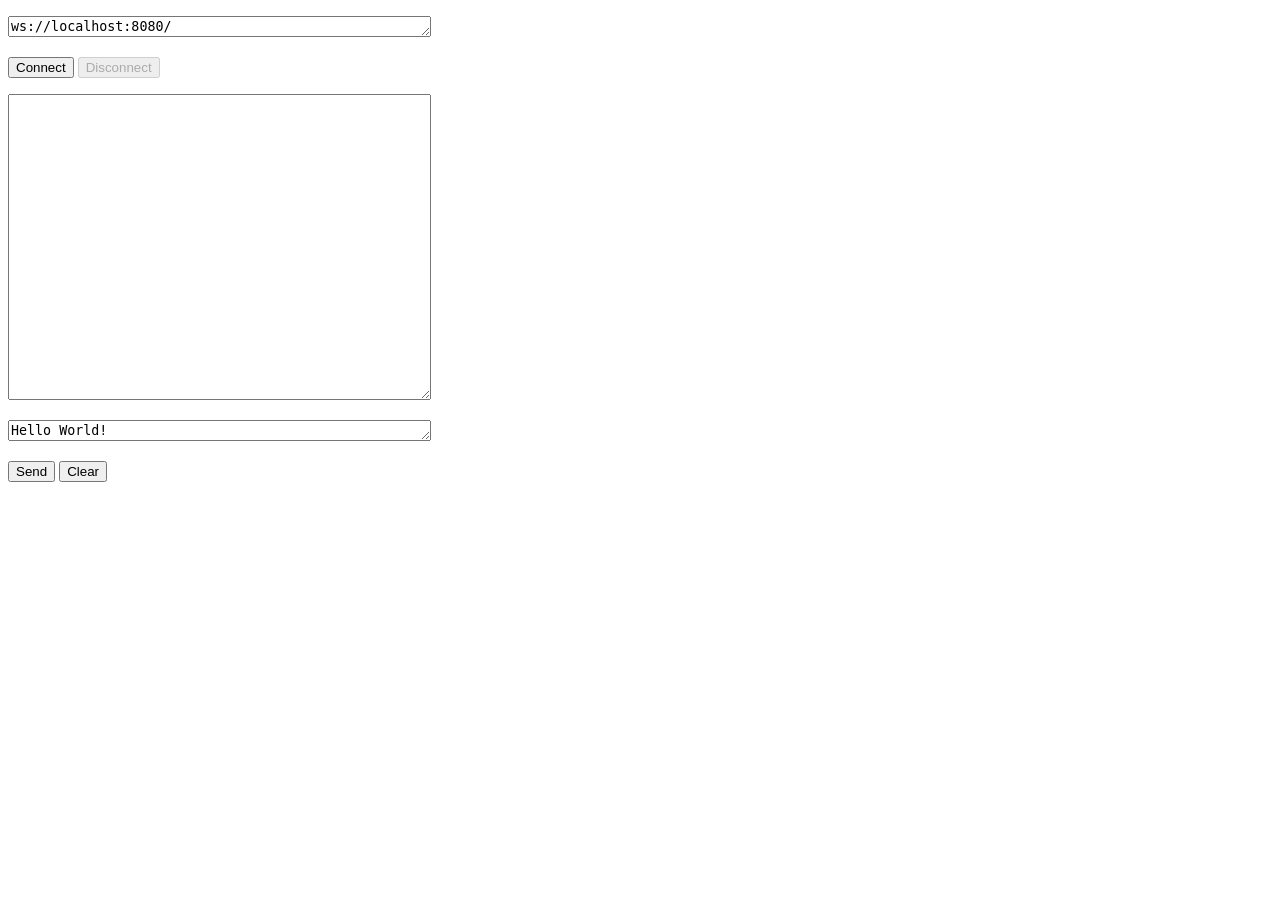
<file: SampleCode/wwwroot/ws/index.html>
<!DOCTYPE html>
<html lang="en">
<head>
  <meta charset="utf-8">
  <title>WebSocket chat client example</title>
  <link rel="icon" type="image/png" href="./favicon.png"/>
</head>
<body>
  <script>

  function init()
  {
    document.myform.url.value = "ws://localhost:8080/"
    document.myform.inputtext.value = "Hello World!"
    document.myform.disconnectButton.disabled = true
  }

  function doConnect()
  {
    websocket = new WebSocket(document.myform.url.value)
    websocket.onopen = function(evt) { onOpen(evt) }
    websocket.onclose = function(evt) { onClose(evt) }
    websocket.onmessage = function(evt) { onMessage(evt) }
    websocket.onerror = function(evt) { onError(evt) }
  }

  function onOpen(evt)
  {
    writeToScreen("connected\n")
    document.myform.connectButton.disabled = true
    document.myform.disconnectButton.disabled = false
  }

  function onClose(evt)
  {
    writeToScreen("disconnected\n")
    document.myform.connectButton.disabled = false
    document.myform.disconnectButton.disabled = true
  }

  function onMessage(evt)
  {
    writeToScreen("response: " + evt.data + '\n')
  }

  function onError(evt)
  {
    writeToScreen('error: ' + evt.data + '\n')

    websocket.close()

    document.myform.connectButton.disabled = false
    document.myform.disconnectButton.disabled = true
  }

  function doSend(message)
  {
    writeToScreen("sent: " + message + '\n')
    websocket.send(message)
  }

  function writeToScreen(message)
  {
    document.myform.outputtext.value += message
    document.myform.outputtext.scrollTop = document.myform.outputtext.scrollHeight
  }

  window.addEventListener("load", init, false)

  function sendText()
  {
    doSend(document.myform.inputtext.value)
  }

  function clearText()
  {
    document.myform.outputtext.value = ""
  }

  function doDisconnect()
  {
    websocket.close()
  }

  </script>
  <form name="myform">
    <p>
      <textarea name="url" cols="50" rows="1"></textarea>
    </p>
    <p>
      <input type="button" name=connectButton value="Connect" onClick="doConnect()">
      <input type="button" name=disconnectButton value="Disconnect" onClick="doDisconnect()">
    </p>
    <p>
      <textarea name="outputtext" cols="50" rows="20"></textarea>
    </p>
    <p>
      <textarea name="inputtext" cols="50" rows="1"></textarea>
    </p>
    <p>
      <input type="button" name=sendButton value="Send" onClick="sendText()">
      <input type="button" name=clearButton value="Clear" onClick="clearText()">
    </p>
 </form>
</body>
</html>
</file>
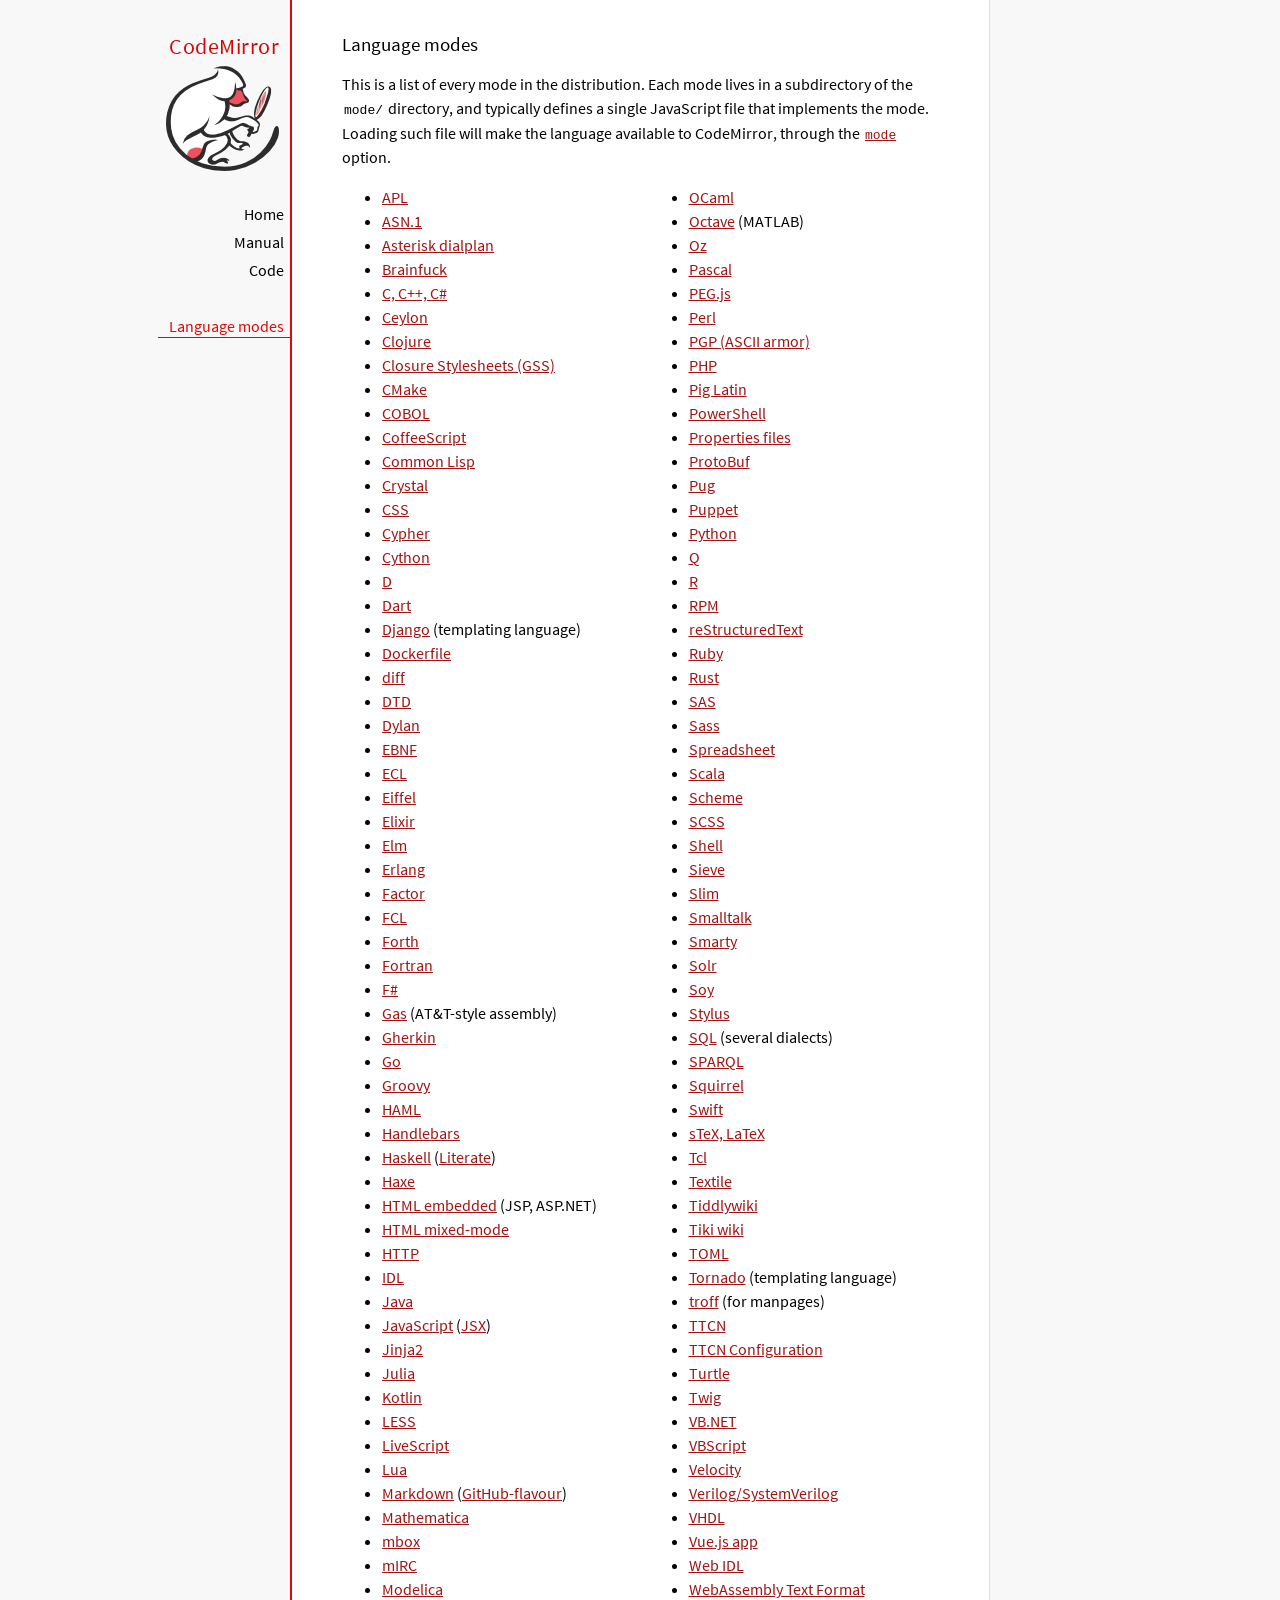
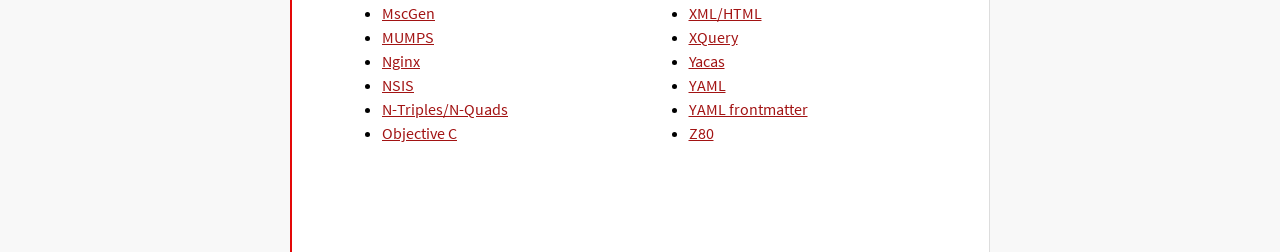
<file: InternalWebService/InternalWebServiceContent/codemirror/mode/index.html>
<!doctype html>

<title>CodeMirror: Language Modes</title>
<meta charset="utf-8"/>
<link rel=stylesheet href="../doc/docs.css">

<div id=nav>
  <a href="https://codemirror.net/5"><h1>CodeMirror</h1><img id=logo src="../doc/logo.png"></a>

  <ul>
    <li><a href="../index.html">Home</a>
    <li><a href="../doc/manual.html">Manual</a>
    <li><a href="https://github.com/codemirror/codemirror5">Code</a>
  </ul>
  <ul>
    <li><a class=active href="#">Language modes</a>
  </ul>
</div>

<article>

  <h2>Language modes</h2>

  <p>This is a list of every mode in the distribution. Each mode lives
in a subdirectory of the <code>mode/</code> directory, and typically
defines a single JavaScript file that implements the mode. Loading
such file will make the language available to CodeMirror, through
the <a href="../doc/manual.html#option_mode"><code>mode</code></a>
option.</p>

  <div style="-webkit-columns: 100px 2; -moz-columns: 100px 2; columns: 100px 2;">
    <ul style="margin-top: 0">
      <li><a href="apl/index.html">APL</a></li>
      <li><a href="asn.1/index.html">ASN.1</a></li>
      <li><a href="asterisk/index.html">Asterisk dialplan</a></li>
      <li><a href="brainfuck/index.html">Brainfuck</a></li>
      <li><a href="clike/index.html">C, C++, C#</a></li>
      <li><a href="clike/index.html">Ceylon</a></li>
      <li><a href="clojure/index.html">Clojure</a></li>
      <li><a href="css/gss.html">Closure Stylesheets (GSS)</a></li>
      <li><a href="cmake/index.html">CMake</a></li>
      <li><a href="cobol/index.html">COBOL</a></li>
      <li><a href="coffeescript/index.html">CoffeeScript</a></li>
      <li><a href="commonlisp/index.html">Common Lisp</a></li>
      <li><a href="crystal/index.html">Crystal</a></li>
      <li><a href="css/index.html">CSS</a></li>
      <li><a href="cypher/index.html">Cypher</a></li>
      <li><a href="python/index.html">Cython</a></li>
      <li><a href="d/index.html">D</a></li>
      <li><a href="dart/index.html">Dart</a></li>
      <li><a href="django/index.html">Django</a> (templating language)</li>
      <li><a href="dockerfile/index.html">Dockerfile</a></li>
      <li><a href="diff/index.html">diff</a></li>
      <li><a href="dtd/index.html">DTD</a></li>
      <li><a href="dylan/index.html">Dylan</a></li>
      <li><a href="ebnf/index.html">EBNF</a></li>
      <li><a href="ecl/index.html">ECL</a></li>
      <li><a href="eiffel/index.html">Eiffel</a></li>
      <li><a href="https://github.com/optick/codemirror-mode-elixir">Elixir</a></li>
      <li><a href="elm/index.html">Elm</a></li>
      <li><a href="erlang/index.html">Erlang</a></li>
      <li><a href="factor/index.html">Factor</a></li>
      <li><a href="fcl/index.html">FCL</a></li>
      <li><a href="forth/index.html">Forth</a></li>
      <li><a href="fortran/index.html">Fortran</a></li>
      <li><a href="mllike/index.html">F#</a></li>
      <li><a href="gas/index.html">Gas</a> (AT&amp;T-style assembly)</li>
      <li><a href="gherkin/index.html">Gherkin</a></li>
      <li><a href="go/index.html">Go</a></li>
      <li><a href="groovy/index.html">Groovy</a></li>
      <li><a href="haml/index.html">HAML</a></li>
      <li><a href="handlebars/index.html">Handlebars</a></li>
      <li><a href="haskell/index.html">Haskell</a> (<a href="haskell-literate/index.html">Literate</a>)</li>
      <li><a href="haxe/index.html">Haxe</a></li>
      <li><a href="htmlembedded/index.html">HTML embedded</a> (JSP, ASP.NET)</li>
      <li><a href="htmlmixed/index.html">HTML mixed-mode</a></li>
      <li><a href="http/index.html">HTTP</a></li>
      <li><a href="idl/index.html">IDL</a></li>
      <li><a href="clike/index.html">Java</a></li>
      <li><a href="javascript/index.html">JavaScript</a> (<a href="jsx/index.html">JSX</a>)</li>
      <li><a href="jinja2/index.html">Jinja2</a></li>
      <li><a href="julia/index.html">Julia</a></li>
      <li><a href="clike/index.html">Kotlin</a></li>
      <li><a href="css/less.html">LESS</a></li>
      <li><a href="livescript/index.html">LiveScript</a></li>
      <li><a href="lua/index.html">Lua</a></li>
      <li><a href="markdown/index.html">Markdown</a> (<a href="gfm/index.html">GitHub-flavour</a>)</li>
      <li><a href="mathematica/index.html">Mathematica</a></li>
      <li><a href="mbox/index.html">mbox</a></li>
      <li><a href="mirc/index.html">mIRC</a></li>
      <li><a href="modelica/index.html">Modelica</a></li>
      <li><a href="mscgen/index.html">MscGen</a></li>
      <li><a href="mumps/index.html">MUMPS</a></li>
      <li><a href="nginx/index.html">Nginx</a></li>
      <li><a href="nsis/index.html">NSIS</a></li>
      <li><a href="ntriples/index.html">N-Triples/N-Quads</a></li>
      <li><a href="clike/index.html">Objective C</a></li>
      <li><a href="mllike/index.html">OCaml</a></li>
      <li><a href="octave/index.html">Octave</a> (MATLAB)</li>
      <li><a href="oz/index.html">Oz</a></li>
      <li><a href="pascal/index.html">Pascal</a></li>
      <li><a href="pegjs/index.html">PEG.js</a></li>
      <li><a href="perl/index.html">Perl</a></li>
      <li><a href="asciiarmor/index.html">PGP (ASCII armor)</a></li>
      <li><a href="php/index.html">PHP</a></li>
      <li><a href="pig/index.html">Pig Latin</a></li>
      <li><a href="powershell/index.html">PowerShell</a></li>
      <li><a href="properties/index.html">Properties files</a></li>
      <li><a href="protobuf/index.html">ProtoBuf</a></li>
      <li><a href="pug/index.html">Pug</a></li>
      <li><a href="puppet/index.html">Puppet</a></li>
      <li><a href="python/index.html">Python</a></li>
      <li><a href="q/index.html">Q</a></li>
      <li><a href="r/index.html">R</a></li>
      <li><a href="rpm/index.html">RPM</a></li>
      <li><a href="rst/index.html">reStructuredText</a></li>
      <li><a href="ruby/index.html">Ruby</a></li>
      <li><a href="rust/index.html">Rust</a></li>
      <li><a href="sas/index.html">SAS</a></li>
      <li><a href="sass/index.html">Sass</a></li>
      <li><a href="spreadsheet/index.html">Spreadsheet</a></li>
      <li><a href="clike/scala.html">Scala</a></li>
      <li><a href="scheme/index.html">Scheme</a></li>
      <li><a href="css/scss.html">SCSS</a></li>
      <li><a href="shell/index.html">Shell</a></li>
      <li><a href="sieve/index.html">Sieve</a></li>
      <li><a href="slim/index.html">Slim</a></li>
      <li><a href="smalltalk/index.html">Smalltalk</a></li>
      <li><a href="smarty/index.html">Smarty</a></li>
      <li><a href="solr/index.html">Solr</a></li>
      <li><a href="soy/index.html">Soy</a></li>
      <li><a href="stylus/index.html">Stylus</a></li>
      <li><a href="sql/index.html">SQL</a> (several dialects)</li>
      <li><a href="sparql/index.html">SPARQL</a></li>
      <li><a href="clike/index.html">Squirrel</a></li>
      <li><a href="swift/index.html">Swift</a></li>
      <li><a href="stex/index.html">sTeX, LaTeX</a></li>
      <li><a href="tcl/index.html">Tcl</a></li>
      <li><a href="textile/index.html">Textile</a></li>
      <li><a href="tiddlywiki/index.html">Tiddlywiki</a></li>
      <li><a href="tiki/index.html">Tiki wiki</a></li>
      <li><a href="toml/index.html">TOML</a></li>
      <li><a href="tornado/index.html">Tornado</a> (templating language)</li>
      <li><a href="troff/index.html">troff</a> (for manpages)</li>
      <li><a href="ttcn/index.html">TTCN</a></li>
      <li><a href="ttcn-cfg/index.html">TTCN Configuration</a></li>
      <li><a href="turtle/index.html">Turtle</a></li>
      <li><a href="twig/index.html">Twig</a></li>
      <li><a href="vb/index.html">VB.NET</a></li>
      <li><a href="vbscript/index.html">VBScript</a></li>
      <li><a href="velocity/index.html">Velocity</a></li>
      <li><a href="verilog/index.html">Verilog/SystemVerilog</a></li>
      <li><a href="vhdl/index.html">VHDL</a></li>
      <li><a href="vue/index.html">Vue.js app</a></li>
      <li><a href="webidl/index.html">Web IDL</a></li>
      <li><a href="wast/index.html">WebAssembly Text Format</a></li>
      <li><a href="xml/index.html">XML/HTML</a></li>
      <li><a href="xquery/index.html">XQuery</a></li>
      <li><a href="yacas/index.html">Yacas</a></li>
      <li><a href="yaml/index.html">YAML</a></li>
      <li><a href="yaml-frontmatter/index.html">YAML frontmatter</a></li>
      <li><a href="z80/index.html">Z80</a></li>
    </ul>
  </div>

</article>
</file>
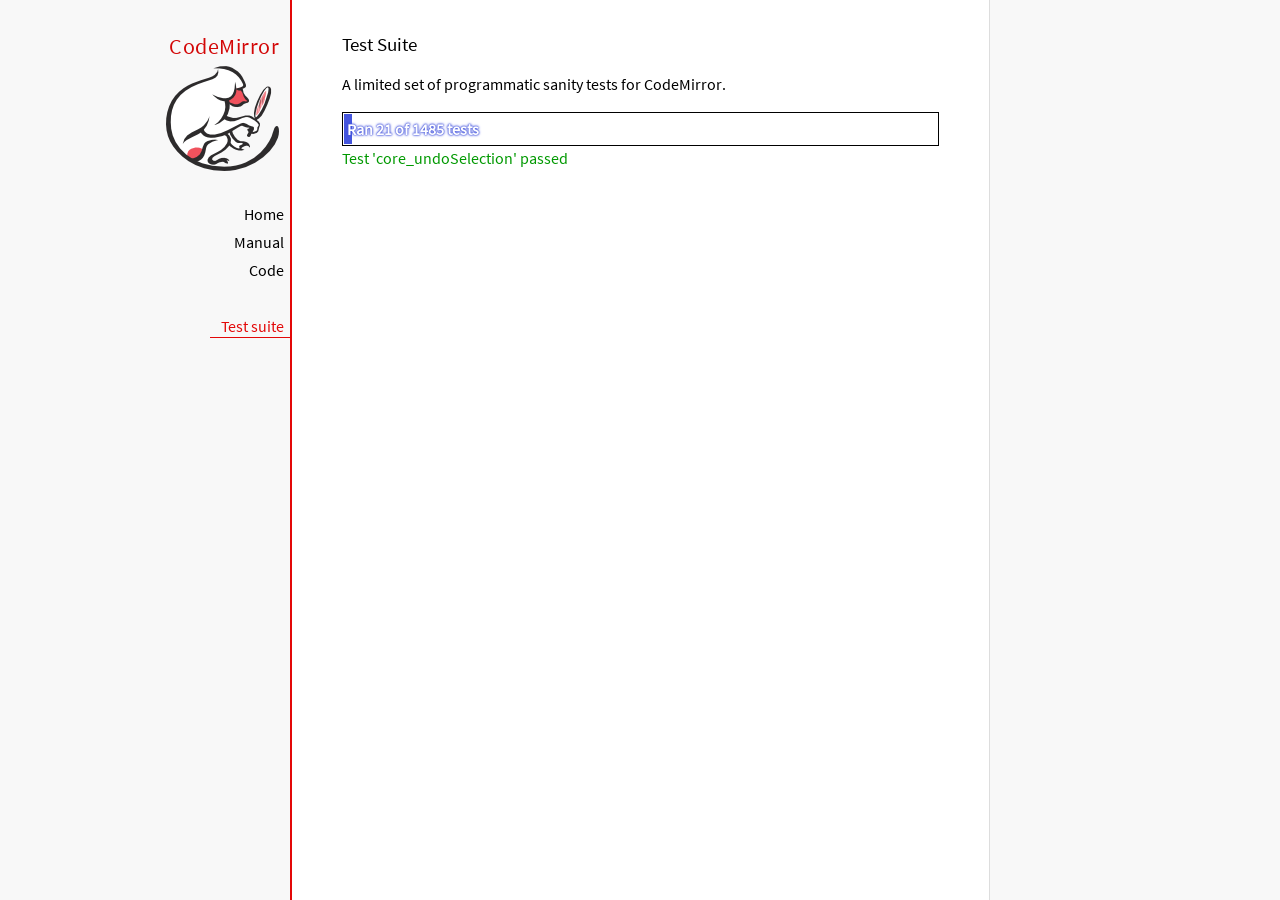
<file: InternalWebService/InternalWebServiceContent/codemirror/test/index.html>
<!doctype html>

<meta charset="utf-8"/>
<title>CodeMirror: Test Suite</title>
<link rel=stylesheet href="../doc/docs.css">

<link rel="stylesheet" href="../lib/codemirror.css">
<link rel="stylesheet" href="mode_test.css">
<script>
  var errored = []
  window.onerror = function(e) { errored.push(e) }
</script>
<script src="../doc/activebookmark.js"></script>
<script src="../lib/codemirror.js"></script>
<script src="../mode/meta.js"></script>
<script src="../addon/mode/overlay.js"></script>
<script src="../addon/mode/multiplex.js"></script>
<script src="../addon/search/searchcursor.js"></script>
<script src="../addon/dialog/dialog.js"></script>
<script src="../addon/edit/matchbrackets.js"></script>
<script src="../addon/hint/sql-hint.js"></script>
<script src="../addon/hint/xml-hint.js"></script>
<script src="../addon/hint/html-hint.js"></script>
<script src="../addon/comment/comment.js"></script>
<script src="../addon/mode/simple.js"></script>
<script src="../mode/css/css.js"></script>
<script src="../mode/clike/clike.js"></script>
<!-- clike must be after css or vim and sublime tests will fail -->
<script src="../mode/clojure/clojure.js"></script>
<script src="../mode/cypher/cypher.js"></script>
<script src="../mode/d/d.js"></script>
<script src="../mode/dockerfile/dockerfile.js"></script>
<script src="../mode/gfm/gfm.js"></script>
<script src="../mode/haml/haml.js"></script>
<script src="../mode/htmlmixed/htmlmixed.js"></script>
<script src="../mode/javascript/javascript.js"></script>
<script src="../mode/jsx/jsx.js"></script>
<script src="../mode/markdown/markdown.js"></script>
<script src="../mode/php/php.js"></script>
<script src="../mode/python/python.js"></script>
<script src="../mode/powershell/powershell.js"></script>
<script src="../mode/ruby/ruby.js"></script>
<script src="../mode/sass/sass.js"></script>
<script src="../mode/shell/shell.js"></script>
<script src="../mode/slim/slim.js"></script>
<script src="../mode/soy/soy.js"></script>
<script src="../mode/sql/sql.js"></script>
<script src="../mode/stex/stex.js"></script>
<script src="../mode/swift/swift.js"></script>
<script src="../mode/textile/textile.js"></script>
<script src="../mode/verilog/verilog.js"></script>
<script src="../mode/xml/xml.js"></script>
<script src="../mode/xquery/xquery.js"></script>
<script src="../keymap/emacs.js"></script>
<script src="../keymap/sublime.js"></script>
<script src="../keymap/vim.js"></script>
<script src="../mode/rust/rust.js"></script>
<script src="../mode/mscgen/mscgen.js"></script>
<script src="../mode/dylan/dylan.js"></script>
<script src="../mode/wast/wast.js"></script>

<style>
  .ok { color: #090; }
  .fail { color: #e00; }
  .error { color: #c90; }
  .done { font-weight: bold; }
  #progress {
  background: #45d;
  color: white;
  text-shadow: 0 0 1px #45d, 0 0 2px #45d, 0 0 3px #45d;
  font-weight: bold;
  white-space: pre;
  }
  #testground {
  visibility: hidden;
  }
  #testground.offscreen {
  visibility: visible;
  position: absolute;
  left: -10000px;
  top: -10000px;
  }
  .CodeMirror { border: 1px solid black; }
</style>

<div id=nav>
  <a href="https://codemirror.net/5"><h1>CodeMirror</h1><img id=logo src="../doc/logo.png"></a>

  <ul>
    <li><a href="../index.html">Home</a>
    <li><a href="../doc/manual.html">Manual</a>
    <li><a href="https://github.com/codemirror/codemirror5">Code</a>
  </ul>
  <ul>
    <li><a class=active href="#">Test suite</a>
  </ul>
</div>

<article>
  <h2>Test Suite</h2>

    <p>A limited set of programmatic sanity tests for CodeMirror.</p>

    <div style="border: 1px solid black; padding: 1px; max-width: 700px;">
      <div style="width: 0px;" id=progress><div style="padding: 3px;">Ran <span id="progress_ran">0</span><span id="progress_total"> of 0</span> tests</div></div>
    </div>
    <p id=status>Please enable JavaScript...</p>
    <div id=output></div>

    <div id=testground></div>

    <script src="driver.js"></script>
    <script src="test.js"></script>
    <script src="doc_test.js"></script>
    <script src="multi_test.js"></script>
    <script src="contenteditable_test.js"></script>
    <script src="scroll_test.js"></script>
    <script src="comment_test.js"></script>
    <script src="search_test.js"></script>
    <script src="mode_test.js"></script>

    <script src="../mode/clike/test.js"></script>
    <script src="../mode/clojure/test.js"></script>
    <script src="../mode/css/test.js"></script>
    <script src="../mode/css/gss_test.js"></script>
    <script src="../mode/css/scss_test.js"></script>
    <script src="../mode/css/less_test.js"></script>
    <script src="../mode/cypher/test.js"></script>
    <script src="../mode/d/test.js"></script>
    <script src="../mode/dockerfile/test.js"></script>
    <script src="../mode/gfm/test.js"></script>
    <script src="../mode/haml/test.js"></script>
    <script src="../mode/javascript/test.js"></script>
    <script src="../mode/jsx/test.js"></script>
    <script src="../mode/markdown/test.js"></script>
    <script src="../mode/php/test.js"></script>
    <script src="../mode/powershell/test.js"></script>
    <script src="../mode/ruby/test.js"></script>
    <script src="../mode/sass/test.js"></script>
    <script src="../mode/shell/test.js"></script>
    <script src="../mode/slim/test.js"></script>
    <script src="../mode/soy/test.js"></script>
    <script src="../mode/stex/test.js"></script>
    <script src="../mode/swift/test.js"></script>
    <script src="../mode/textile/test.js"></script>
    <script src="../mode/verilog/test.js"></script>
    <script src="../mode/xml/test.js"></script>
    <script src="../mode/xquery/test.js"></script>
    <script src="../mode/python/test.js"></script>
    <script src="../mode/rust/test.js"></script>
    <script src="../mode/wast/test.js"></script>
    <script src="../mode/mscgen/mscgen_test.js"></script>
    <script src="../mode/mscgen/xu_test.js"></script>
    <script src="../mode/mscgen/msgenny_test.js"></script>
    <script src="../mode/dylan/test.js"></script>
    <script src="../addon/mode/multiplex_test.js"></script>
    <script src="../addon/fold/foldcode.js"></script>
    <script src="../addon/fold/brace-fold.js"></script>
    <script src="../addon/fold/xml-fold.js"></script>
    <script src="../addon/scroll/annotatescrollbar.js"></script>

    <script src="emacs_test.js"></script>
    <script src="sql-hint-test.js"></script>
    <script src="sublime_test.js"></script>
    <script src="html-hint-test.js"></script>
    <script src="annotatescrollbar.js"></script>
    <script>
      window.onload = runHarness;
      CodeMirror.on(window, 'hashchange', runHarness);

      function esc(str) {
        return str.replace(/[<&]/, function(ch) { return ch == "<" ? "&lt;" : "&amp;"; });
      }

      var output = document.getElementById("output"),
          progress = document.getElementById("progress"),
          progressRan = document.getElementById("progress_ran").childNodes[0],
          progressTotal = document.getElementById("progress_total").childNodes[0];
      var count = 0,
          failed = 0,
          skipped = 0,
          bad = "",
          running = false, // Flag that states tests are running
          quit = false, // Flag to quit tests ASAP
          verbose = false, // Adds message for *every* test to output
          done = false

      function runHarness(){
        if (running) {
          quit = true;
          setStatus("Restarting tests...", '', true);
          setTimeout(function(){ runHarness(); }, 500);
          return;
        }
        filters = [];
        verbose = false;
        if (window.location.hash.substr(1)){
          var strings = window.location.hash.substr(1).split(",");
          while (strings.length) {
            var s = strings.shift();
            if (s === "verbose")
              verbose = true;
            else
              filters.push(parseTestFilter(decodeURIComponent(s)));
          }
        }
        quit = false;
        running = true;
        setStatus("Loading tests...");
        count = 0;
        failed = 0;
        done = false;
        skipped = 0;
        bad = "";
        totalTests = countTests();
        progressTotal.nodeValue = " of " + totalTests;
        progressRan.nodeValue = count;
        output.innerHTML = '';
        document.getElementById("testground").innerHTML = "<form>" +
          "<textarea id=\"code\" name=\"code\"></textarea>" +
          "<input type=submit value=ok name=submit>" +
          "</form>";
        runTests(displayTest);
      }

      function setStatus(message, className, force){
        if (quit && !force) return;
        if (!message) throw("must provide message");
        var status = document.getElementById("status").childNodes[0];
        status.nodeValue = message;
        status.parentNode.className = className;
      }
      function addOutput(name, className, code){
        var newOutput = document.createElement("dl");
        var newTitle = document.createElement("dt");
        newTitle.className = className;
        newTitle.appendChild(document.createTextNode(name));
        newOutput.appendChild(newTitle);
        var newMessage = document.createElement("dd");
        newMessage.innerHTML = code;
        newOutput.appendChild(newTitle);
        newOutput.appendChild(newMessage);
        output.appendChild(newOutput);
      }
      function displayTest(type, name, customMessage) {
        var message = "???";
        if (type != "done" && type != "skipped") ++count;
        progress.style.width = (count * (progress.parentNode.clientWidth - 2) / (totalTests || 1)) + "px";
        progressRan.nodeValue = count;
        if (type == "ok") {
          message = "Test '" + name + "' passed";
          if (!verbose) customMessage = false;
        } else if (type == "skipped") {
          message = "Test '" + name + "' skipped";
          ++skipped;
          if (!verbose) customMessage = false;
        } else if (type == "expected") {
          message = "Test '" + name + "' failed as expected";
          if (!verbose) customMessage = false;
        } else if (type == "error" || type == "fail") {
          ++failed;
          message = "Test '" + name + "' failed";
        } else if (type == "done") {
          if (failed) {
            type += " fail";
            message = failed + " failure" + (failed > 1 ? "s" : "");
          } else if (count < totalTests) {
            failed = totalTests - count;
            type += " fail";
            message = failed + " failure" + (failed > 1 ? "s" : "");
          } else {
            type += " ok";
            message = "All passed"
            if (skipped) {
              message += " (" + skipped + " skipped)";
            }
          }
          done = true
          progressTotal.nodeValue = '';
          customMessage = true; // Hack to avoid adding to output
        }
        if (verbose && !customMessage)  customMessage = message;
        setStatus(message, type);
        if (customMessage && customMessage.length > 0) {
          addOutput(name, type, customMessage);
        }
      }
    </script>

</article>
</file>
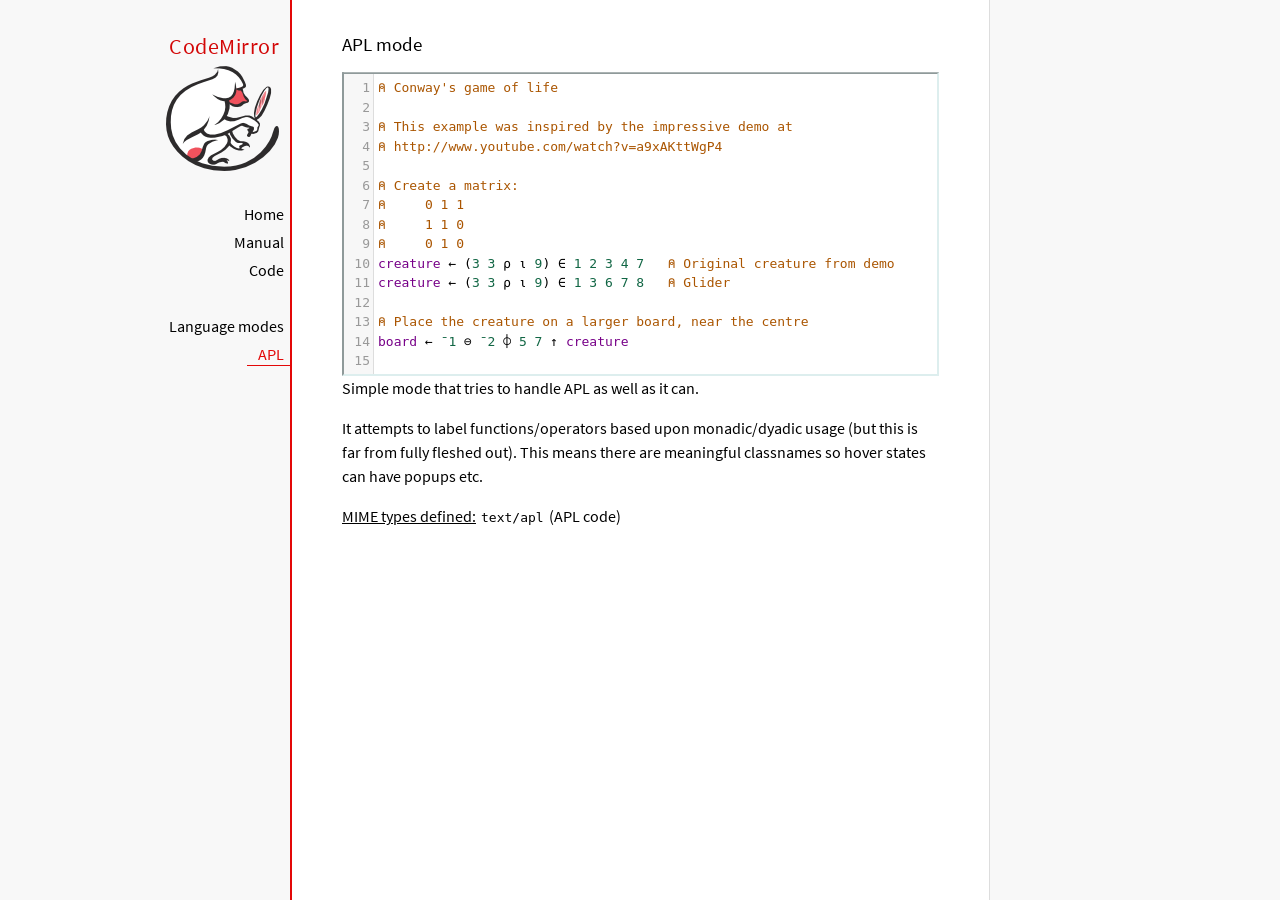
<file: InternalWebService/InternalWebServiceContent/codemirror/mode/apl/index.html>
<!doctype html>

<title>CodeMirror: APL mode</title>
<meta charset="utf-8"/>
<link rel=stylesheet href="../../doc/docs.css">

<link rel="stylesheet" href="../../lib/codemirror.css">
<script src="../../lib/codemirror.js"></script>
<script src="../../addon/edit/matchbrackets.js"></script>
<script src="./apl.js"></script>
<style>
	.CodeMirror { border: 2px inset #dee; }
    </style>
<div id=nav>
  <a href="https://codemirror.net/5"><h1>CodeMirror</h1><img id=logo src="../../doc/logo.png" alt=""></a>

  <ul>
    <li><a href="../../index.html">Home</a>
    <li><a href="../../doc/manual.html">Manual</a>
    <li><a href="https://github.com/codemirror/codemirror5">Code</a>
  </ul>
  <ul>
    <li><a href="../index.html">Language modes</a>
    <li><a class=active href="#">APL</a>
  </ul>
</div>

<article>
<h2>APL mode</h2>
<form><textarea id="code" name="code">
⍝ Conway's game of life

⍝ This example was inspired by the impressive demo at
⍝ http://www.youtube.com/watch?v=a9xAKttWgP4

⍝ Create a matrix:
⍝     0 1 1
⍝     1 1 0
⍝     0 1 0
creature ← (3 3 ⍴ ⍳ 9) ∈ 1 2 3 4 7   ⍝ Original creature from demo
creature ← (3 3 ⍴ ⍳ 9) ∈ 1 3 6 7 8   ⍝ Glider

⍝ Place the creature on a larger board, near the centre
board ← ¯1 ⊖ ¯2 ⌽ 5 7 ↑ creature

⍝ A function to move from one generation to the next
life ← {∨/ 1 ⍵ ∧ 3 4 = ⊂+/ +⌿ 1 0 ¯1 ∘.⊖ 1 0 ¯1 ⌽¨ ⊂⍵}

⍝ Compute n-th generation and format it as a
⍝ character matrix
gen ← {' #'[(life ⍣ ⍵) board]}

⍝ Show first three generations
(gen 1) (gen 2) (gen 3)
</textarea></form>

    <script>
      var editor = CodeMirror.fromTextArea(document.getElementById("code"), {
        lineNumbers: true,
        matchBrackets: true,
        mode: "text/apl"
      });
    </script>

    <p>Simple mode that tries to handle APL as well as it can.</p>
    <p>It attempts to label functions/operators based upon
    monadic/dyadic usage (but this is far from fully fleshed out).
    This means there are meaningful classnames so hover states can
    have popups etc.</p>

    <p><strong>MIME types defined:</strong> <code>text/apl</code> (APL code)</p>
  </article>
</file>
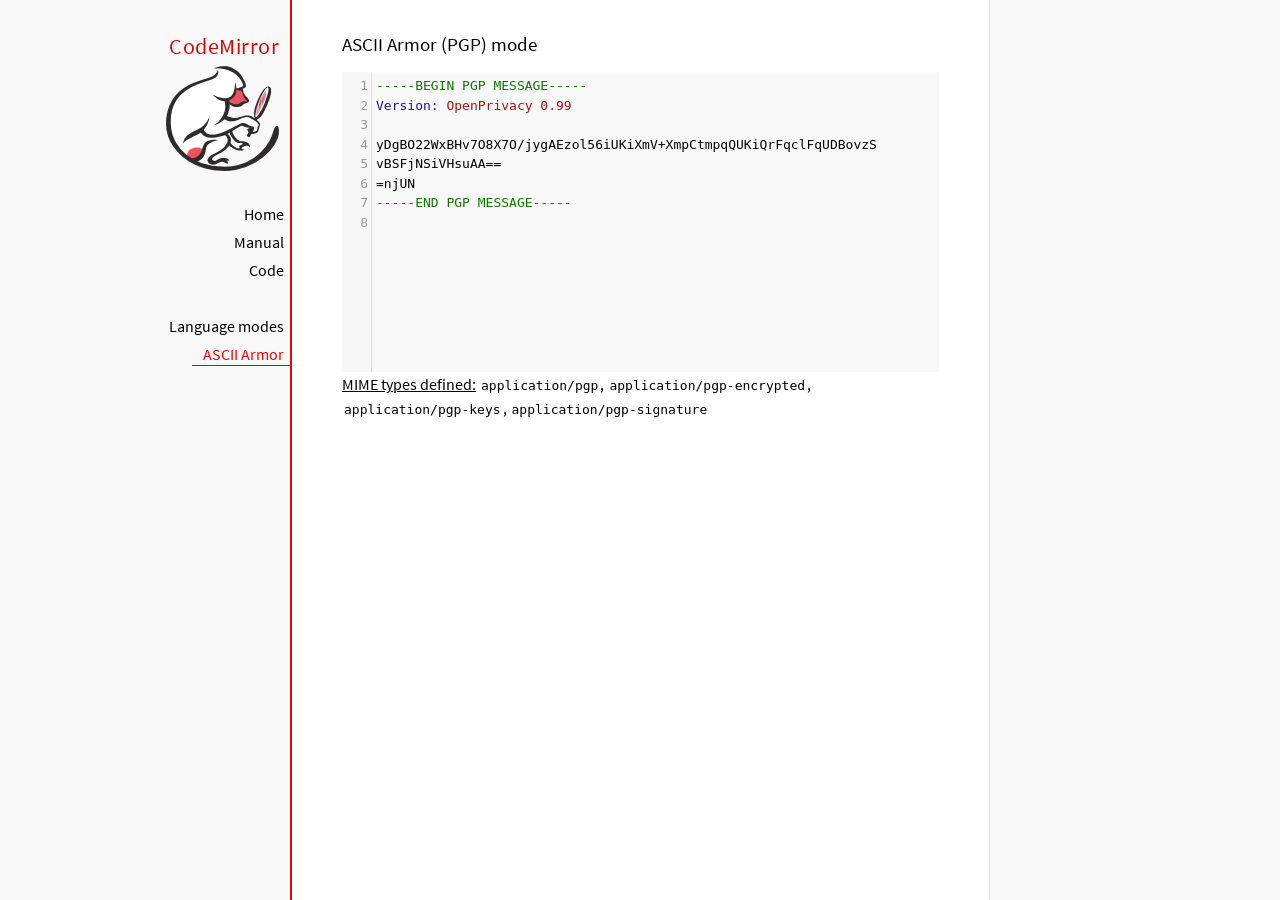
<file: InternalWebService/InternalWebServiceContent/codemirror/mode/asciiarmor/index.html>
<!doctype html>

<title>CodeMirror: ASCII Armor (PGP) mode</title>
<meta charset="utf-8"/>
<link rel=stylesheet href="../../doc/docs.css">

<link rel="stylesheet" href="../../lib/codemirror.css">
<script src="../../lib/codemirror.js"></script>
<script src="asciiarmor.js"></script>
<style>.CodeMirror {background: #f8f8f8;}</style>
<div id=nav>
  <a href="https://codemirror.net/5"><h1>CodeMirror</h1><img id=logo src="../../doc/logo.png" alt=""></a>

  <ul>
    <li><a href="../../index.html">Home</a>
    <li><a href="../../doc/manual.html">Manual</a>
    <li><a href="https://github.com/codemirror/codemirror5">Code</a>
  </ul>
  <ul>
    <li><a href="../index.html">Language modes</a>
    <li><a class=active href="#">ASCII Armor</a>
  </ul>
</div>

<article>
<h2>ASCII Armor (PGP) mode</h2>
<form><textarea id="code" name="code">
-----BEGIN PGP MESSAGE-----
Version: OpenPrivacy 0.99

yDgBO22WxBHv7O8X7O/jygAEzol56iUKiXmV+XmpCtmpqQUKiQrFqclFqUDBovzS
vBSFjNSiVHsuAA==
=njUN
-----END PGP MESSAGE-----
</textarea></form>

<script>
var editor = CodeMirror.fromTextArea(document.getElementById("code"), {
  lineNumbers: true
});
</script>

<p><strong>MIME types
defined:</strong> <code>application/pgp</code>, <code>application/pgp-encrypted</code>, <code>application/pgp-keys</code>, <code>application/pgp-signature</code></p>

</article>
</file>
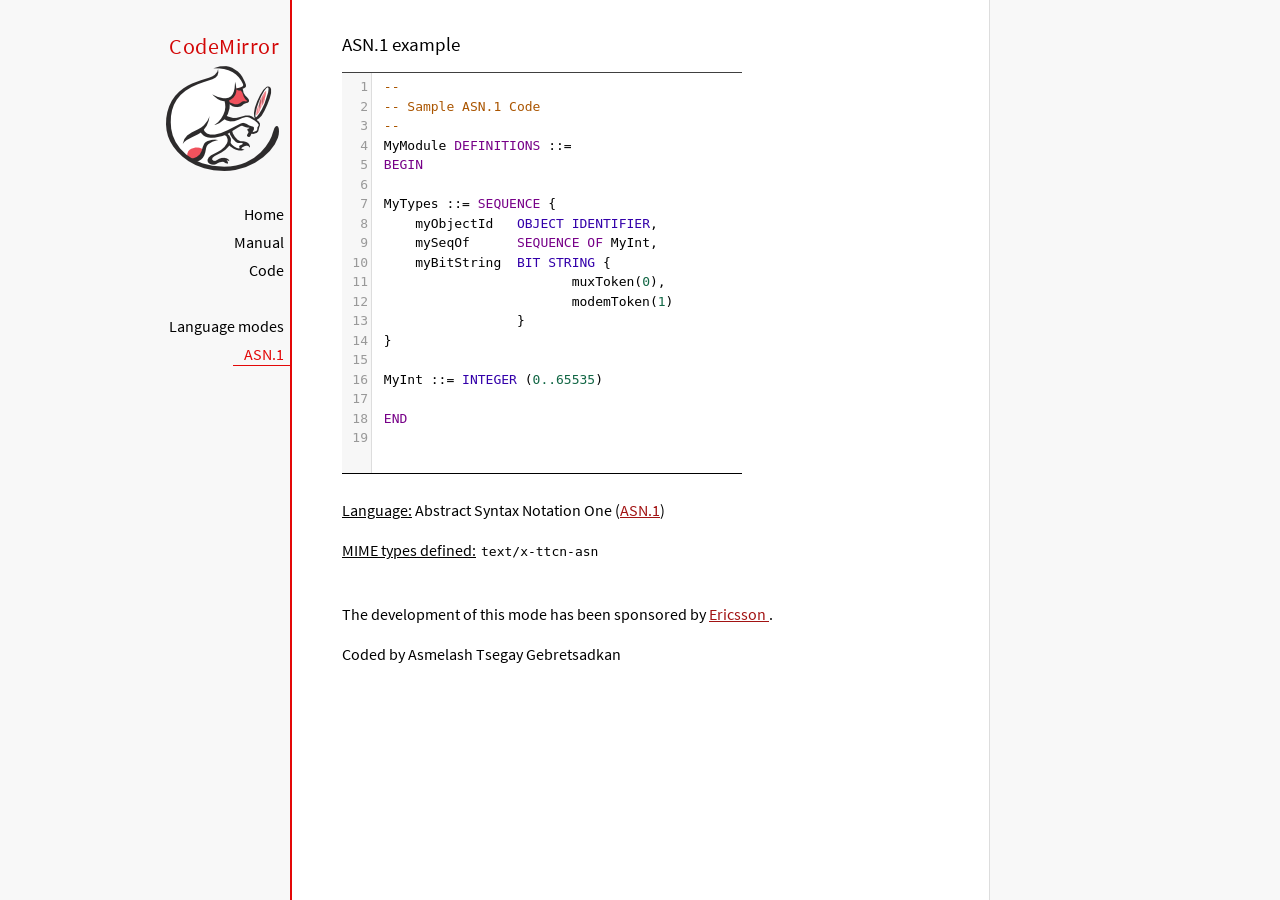
<file: InternalWebService/InternalWebServiceContent/codemirror/mode/asn.1/index.html>
﻿<!doctype html>

<title>CodeMirror: ASN.1 mode</title>
<meta charset="utf-8"/>
<link rel=stylesheet href="../../doc/docs.css">

<link rel="stylesheet" href="../../lib/codemirror.css">
<script src="../../lib/codemirror.js"></script>
<script src="../../addon/edit/matchbrackets.js"></script>
<script src="asn.1.js"></script>
<style>
    .CodeMirror {
        border-top: 1px solid black;
        border-bottom: 1px solid black;
    }
</style>
<div id=nav>
    <a href="https://codemirror.net/5"><h1>CodeMirror</h1>
        <img id=logo src="../../doc/logo.png" alt="">
    </a>

    <ul>
        <li><a href="../../index.html">Home</a>
        <li><a href="../../doc/manual.html">Manual</a>
        <li><a href="https://github.com/codemirror/codemirror5">Code</a>
    </ul>
    <ul>
        <li><a href="../index.html">Language modes</a>
        <li><a class=active href="http://en.wikipedia.org/wiki/Abstract_Syntax_Notation_One">ASN.1</a>
    </ul>
</div>
<article>
    <h2>ASN.1 example</h2>
    <div>
        <textarea id="ttcn-asn-code">
 --
 -- Sample ASN.1 Code
 --
 MyModule DEFINITIONS ::=
 BEGIN

 MyTypes ::= SEQUENCE {
     myObjectId   OBJECT IDENTIFIER,
     mySeqOf      SEQUENCE OF MyInt,
     myBitString  BIT STRING {
                         muxToken(0),
                         modemToken(1)
                  }
 }

 MyInt ::= INTEGER (0..65535)

 END
        </textarea>
    </div>

    <script>
        var ttcnEditor = CodeMirror.fromTextArea(document.getElementById("ttcn-asn-code"), {
            lineNumbers: true,
            matchBrackets: true,
            mode: "text/x-ttcn-asn"
        });
        ttcnEditor.setSize(400, 400);
        var mac = CodeMirror.keyMap.default == CodeMirror.keyMap.macDefault;
        CodeMirror.keyMap.default[(mac ? "Cmd" : "Ctrl") + "-Space"] = "autocomplete";
    </script>
    <br/>
    <p><strong>Language:</strong> Abstract Syntax Notation One
        (<a href="http://www.itu.int/en/ITU-T/asn1/Pages/introduction.aspx">ASN.1</a>)
    </p>
    <p><strong>MIME types defined:</strong> <code>text/x-ttcn-asn</code></p>

    <br/>
    <p>The development of this mode has been sponsored by <a href="http://www.ericsson.com/">Ericsson
    </a>.</p>
    <p>Coded by Asmelash Tsegay Gebretsadkan </p>
</article>
</file>
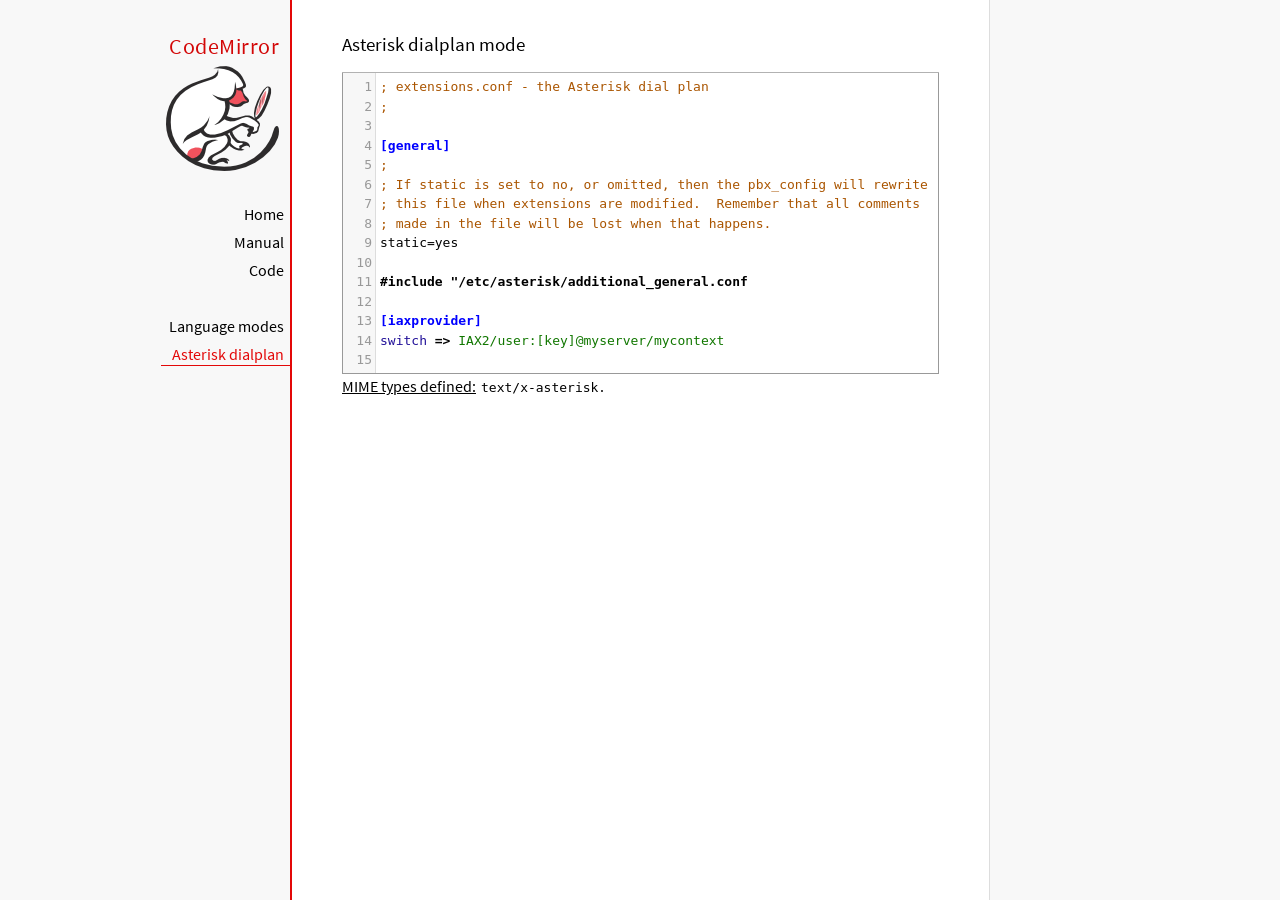
<file: InternalWebService/InternalWebServiceContent/codemirror/mode/asterisk/index.html>
<!doctype html>

<title>CodeMirror: Asterisk dialplan mode</title>
<meta charset="utf-8"/>
<link rel=stylesheet href="../../doc/docs.css">

<link rel="stylesheet" href="../../lib/codemirror.css">
<script src="../../lib/codemirror.js"></script>
<script src="../../addon/edit/matchbrackets.js"></script>
<script src="asterisk.js"></script>
<style>
      .CodeMirror {border: 1px solid #999;}
      .cm-s-default span.cm-arrow { color: red; }
    </style>
<div id=nav>
  <a href="https://codemirror.net/5"><h1>CodeMirror</h1><img id=logo src="../../doc/logo.png" alt=""></a>

  <ul>
    <li><a href="../../index.html">Home</a>
    <li><a href="../../doc/manual.html">Manual</a>
    <li><a href="https://github.com/codemirror/codemirror5">Code</a>
  </ul>
  <ul>
    <li><a href="../index.html">Language modes</a>
    <li><a class=active href="#">Asterisk dialplan</a>
  </ul>
</div>

<article>
<h2>Asterisk dialplan mode</h2>
<form><textarea id="code" name="code">
; extensions.conf - the Asterisk dial plan
;

[general]
;
; If static is set to no, or omitted, then the pbx_config will rewrite
; this file when extensions are modified.  Remember that all comments
; made in the file will be lost when that happens.
static=yes

#include "/etc/asterisk/additional_general.conf

[iaxprovider]
switch => IAX2/user:[key]@myserver/mycontext

[dynamic]
#exec /usr/bin/dynamic-peers.pl

[trunkint]
;
; International long distance through trunk
;
exten => _9011.,1,Macro(dundi-e164,${EXTEN:4})
exten => _9011.,n,Dial(${GLOBAL(TRUNK)}/${FILTER(0-9,${EXTEN:${GLOBAL(TRUNKMSD)}})})

[local]
;
; Master context for local, toll-free, and iaxtel calls only
;
ignorepat => 9
include => default

[demo]
include => stdexten
;
; We start with what to do when a call first comes in.
;
exten => s,1,Wait(1)			; Wait a second, just for fun
same  => n,Answer			; Answer the line
same  => n,Set(TIMEOUT(digit)=5)	; Set Digit Timeout to 5 seconds
same  => n,Set(TIMEOUT(response)=10)	; Set Response Timeout to 10 seconds
same  => n(restart),BackGround(demo-congrats)	; Play a congratulatory message
same  => n(instruct),BackGround(demo-instruct)	; Play some instructions
same  => n,WaitExten			; Wait for an extension to be dialed.

exten => 2,1,BackGround(demo-moreinfo)	; Give some more information.
exten => 2,n,Goto(s,instruct)

exten => 3,1,Set(LANGUAGE()=fr)		; Set language to french
exten => 3,n,Goto(s,restart)		; Start with the congratulations

exten => 1000,1,Goto(default,s,1)
;
; We also create an example user, 1234, who is on the console and has
; voicemail, etc.
;
exten => 1234,1,Playback(transfer,skip)		; "Please hold while..."
					; (but skip if channel is not up)
exten => 1234,n,Gosub(${EXTEN},stdexten(${GLOBAL(CONSOLE)}))
exten => 1234,n,Goto(default,s,1)		; exited Voicemail

exten => 1235,1,Voicemail(1234,u)		; Right to voicemail

exten => 1236,1,Dial(Console/dsp)		; Ring forever
exten => 1236,n,Voicemail(1234,b)		; Unless busy

;
; # for when they're done with the demo
;
exten => #,1,Playback(demo-thanks)	; "Thanks for trying the demo"
exten => #,n,Hangup			; Hang them up.

;
; A timeout and "invalid extension rule"
;
exten => t,1,Goto(#,1)			; If they take too long, give up
exten => i,1,Playback(invalid)		; "That's not valid, try again"

;
; Create an extension, 500, for dialing the
; Asterisk demo.
;
exten => 500,1,Playback(demo-abouttotry); Let them know what's going on
exten => 500,n,Dial(IAX2/guest@pbx.digium.com/s@default)	; Call the Asterisk demo
exten => 500,n,Playback(demo-nogo)	; Couldn't connect to the demo site
exten => 500,n,Goto(s,6)		; Return to the start over message.

;
; Create an extension, 600, for evaluating echo latency.
;
exten => 600,1,Playback(demo-echotest)	; Let them know what's going on
exten => 600,n,Echo			; Do the echo test
exten => 600,n,Playback(demo-echodone)	; Let them know it's over
exten => 600,n,Goto(s,6)		; Start over

;
;	You can use the Macro Page to intercom a individual user
exten => 76245,1,Macro(page,SIP/Grandstream1)
; or if your peernames are the same as extensions
exten => _7XXX,1,Macro(page,SIP/${EXTEN})
;
;
; System Wide Page at extension 7999
;
exten => 7999,1,Set(TIMEOUT(absolute)=60)
exten => 7999,2,Page(Local/Grandstream1@page&Local/Xlite1@page&Local/1234@page/n,d)

; Give voicemail at extension 8500
;
exten => 8500,1,VoicemailMain
exten => 8500,n,Goto(s,6)

    </textarea></form>
    <script>
      var editor = CodeMirror.fromTextArea(document.getElementById("code"), {
        mode: "text/x-asterisk",
        matchBrackets: true,
        lineNumbers: true
      });
    </script>

    <p><strong>MIME types defined:</strong> <code>text/x-asterisk</code>.</p>

  </article>
</file>
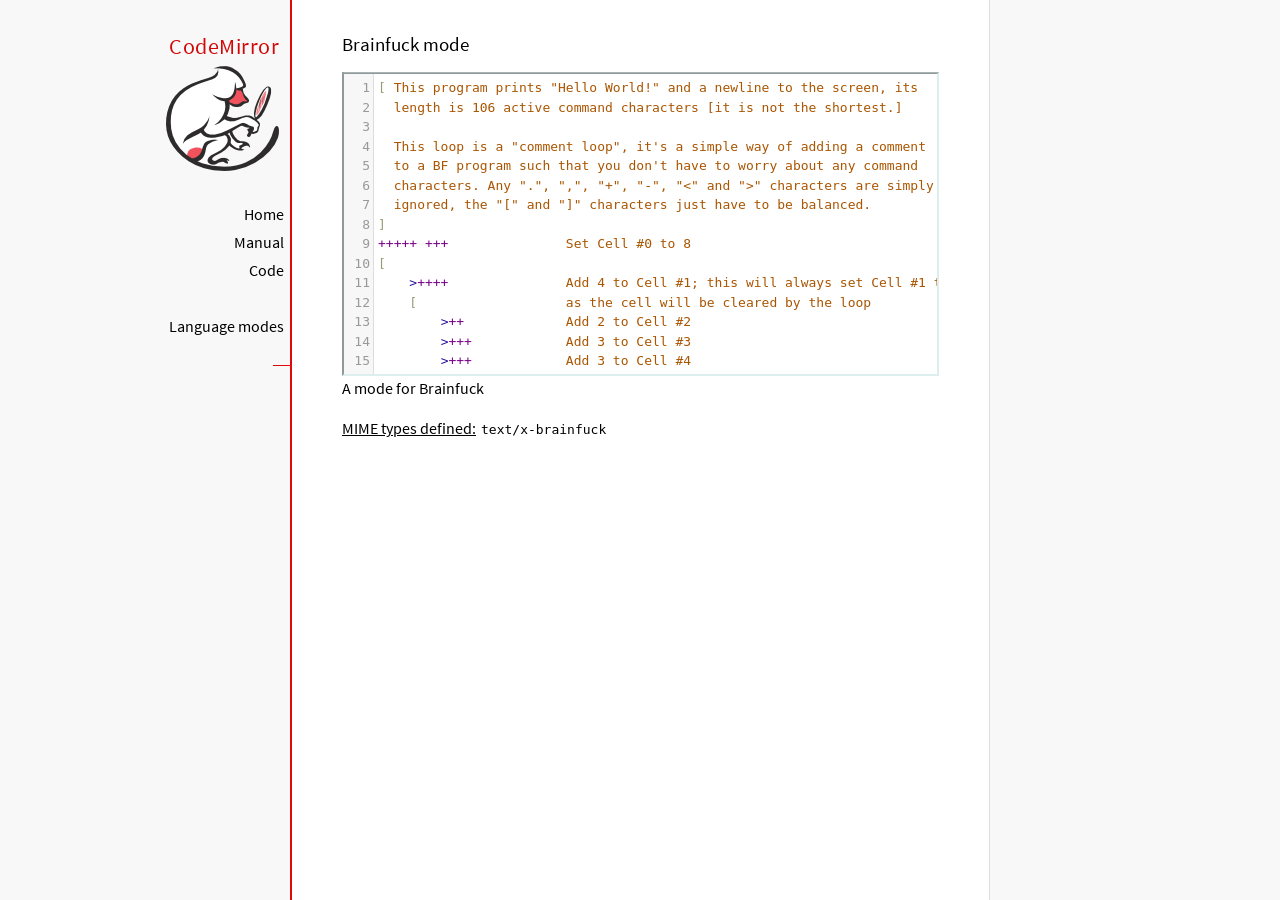
<file: InternalWebService/InternalWebServiceContent/codemirror/mode/brainfuck/index.html>
<!doctype html>

<title>CodeMirror: Brainfuck mode</title>
<meta charset="utf-8"/>
<link rel=stylesheet href="../../doc/docs.css">

<link rel="stylesheet" href="../../lib/codemirror.css">
<script src="../../lib/codemirror.js"></script>
<script src="../../addon/edit/matchbrackets.js"></script>
<script src="./brainfuck.js"></script>
<style>
	.CodeMirror { border: 2px inset #dee; }
    </style>
<div id=nav>
  <a href="https://codemirror.net/5"><h1>CodeMirror</h1><img id=logo src="../../doc/logo.png" alt=""></a>

  <ul>
    <li><a href="../../index.html">Home</a>
    <li><a href="../../doc/manual.html">Manual</a>
    <li><a href="https://github.com/codemirror/codemirror5">Code</a>
  </ul>
  <ul>
    <li><a href="../index.html">Language modes</a>
    <li><a class=active href="#"></a>
  </ul>
</div>

<article>
<h2>Brainfuck mode</h2>
<form><textarea id="code" name="code">
[ This program prints "Hello World!" and a newline to the screen, its
  length is 106 active command characters [it is not the shortest.]

  This loop is a "comment loop", it's a simple way of adding a comment
  to a BF program such that you don't have to worry about any command
  characters. Any ".", ",", "+", "-", "&lt;" and "&gt;" characters are simply
  ignored, the "[" and "]" characters just have to be balanced.
]
+++++ +++               Set Cell #0 to 8
[
    &gt;++++               Add 4 to Cell #1; this will always set Cell #1 to 4
    [                   as the cell will be cleared by the loop
        &gt;++             Add 2 to Cell #2
        &gt;+++            Add 3 to Cell #3
        &gt;+++            Add 3 to Cell #4
        &gt;+              Add 1 to Cell #5
        &lt;&lt;&lt;&lt;-           Decrement the loop counter in Cell #1
    ]                   Loop till Cell #1 is zero; number of iterations is 4
    &gt;+                  Add 1 to Cell #2
    &gt;+                  Add 1 to Cell #3
    &gt;-                  Subtract 1 from Cell #4
    &gt;&gt;+                 Add 1 to Cell #6
    [&lt;]                 Move back to the first zero cell you find; this will
                        be Cell #1 which was cleared by the previous loop
    &lt;-                  Decrement the loop Counter in Cell #0
]                       Loop till Cell #0 is zero; number of iterations is 8

The result of this is:
Cell No :   0   1   2   3   4   5   6
Contents:   0   0  72 104  88  32   8
Pointer :   ^

&gt;&gt;.                     Cell #2 has value 72 which is 'H'
&gt;---.                   Subtract 3 from Cell #3 to get 101 which is 'e'
+++++++..+++.           Likewise for 'llo' from Cell #3
&gt;&gt;.                     Cell #5 is 32 for the space
&lt;-.                     Subtract 1 from Cell #4 for 87 to give a 'W'
&lt;.                      Cell #3 was set to 'o' from the end of 'Hello'
+++.------.--------.    Cell #3 for 'rl' and 'd'
&gt;&gt;+.                    Add 1 to Cell #5 gives us an exclamation point
&gt;++.                    And finally a newline from Cell #6
</textarea></form>

    <script>
      var editor = CodeMirror.fromTextArea(document.getElementById("code"), {
        lineNumbers: true,
        matchBrackets: true,
        mode: "text/x-brainfuck"
      });
    </script>

    <p>A mode for Brainfuck</p>

    <p><strong>MIME types defined:</strong> <code>text/x-brainfuck</code></p>
  </article>
</file>
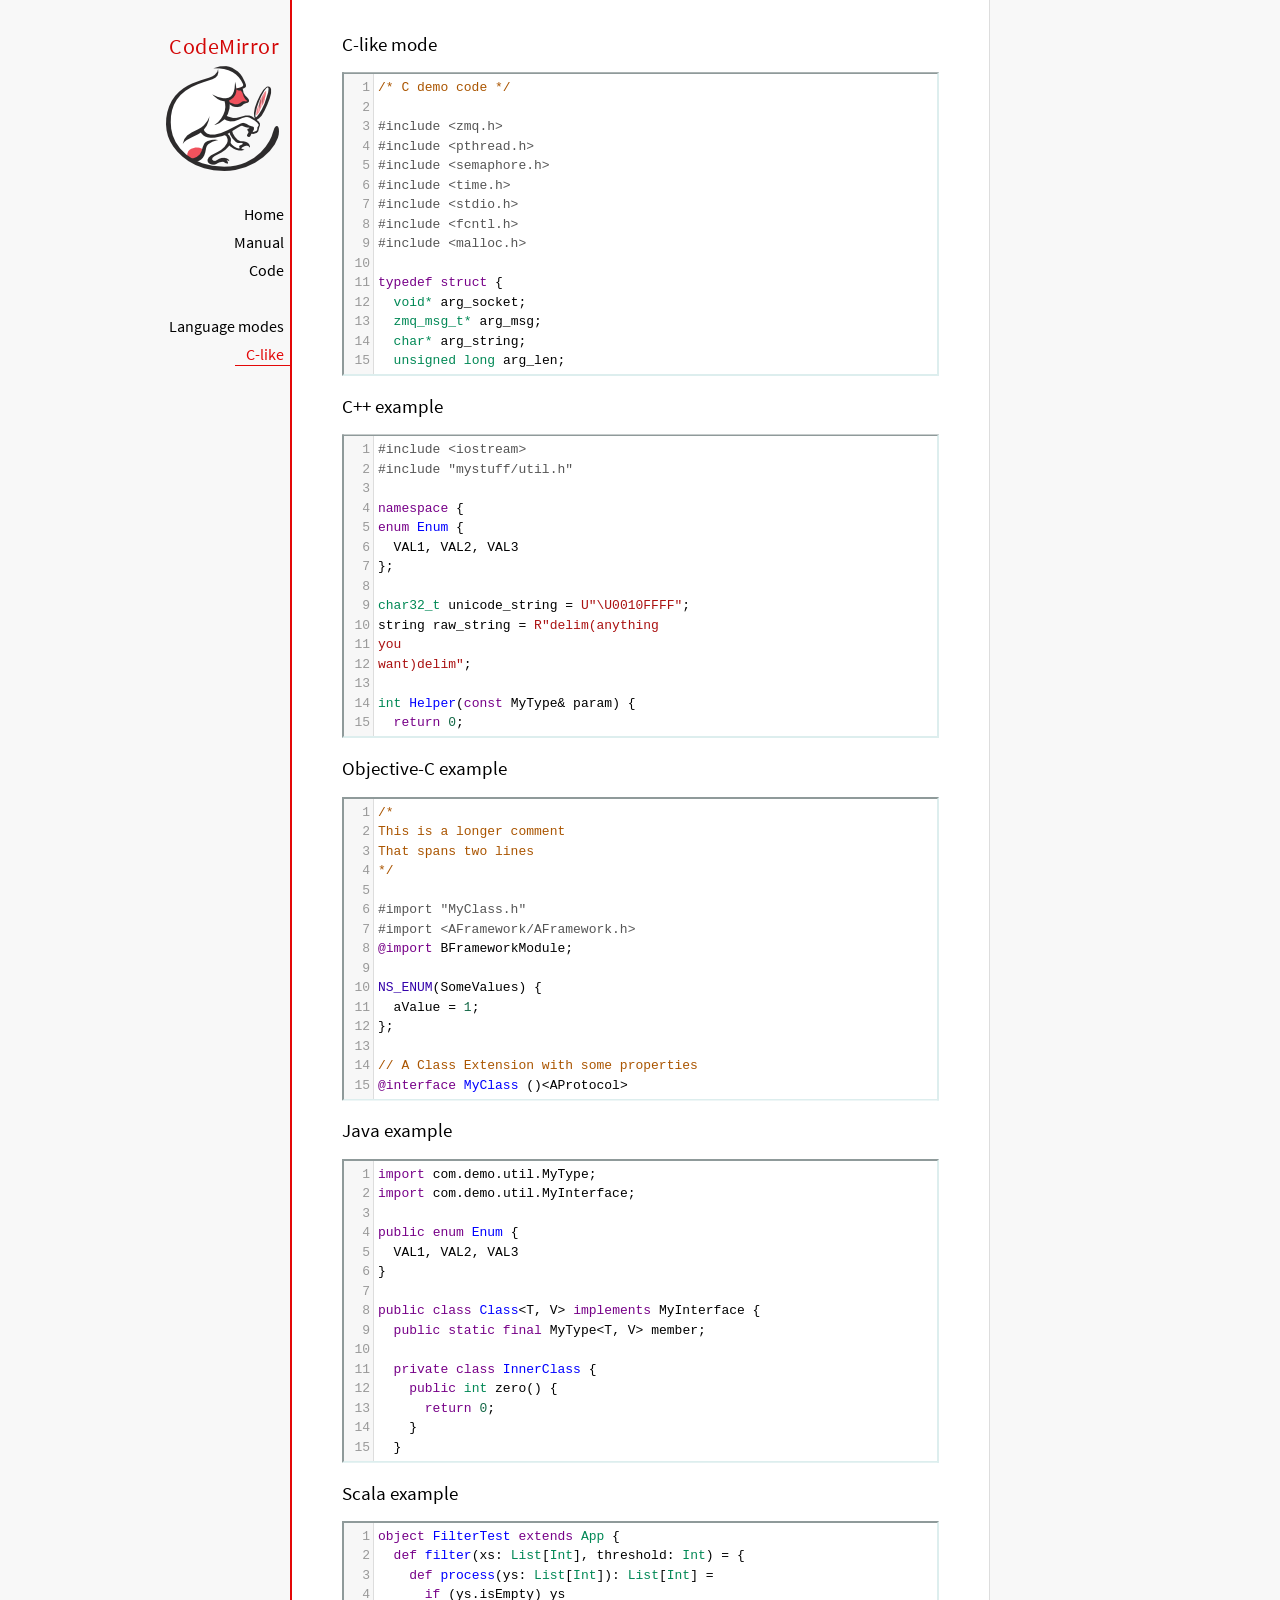
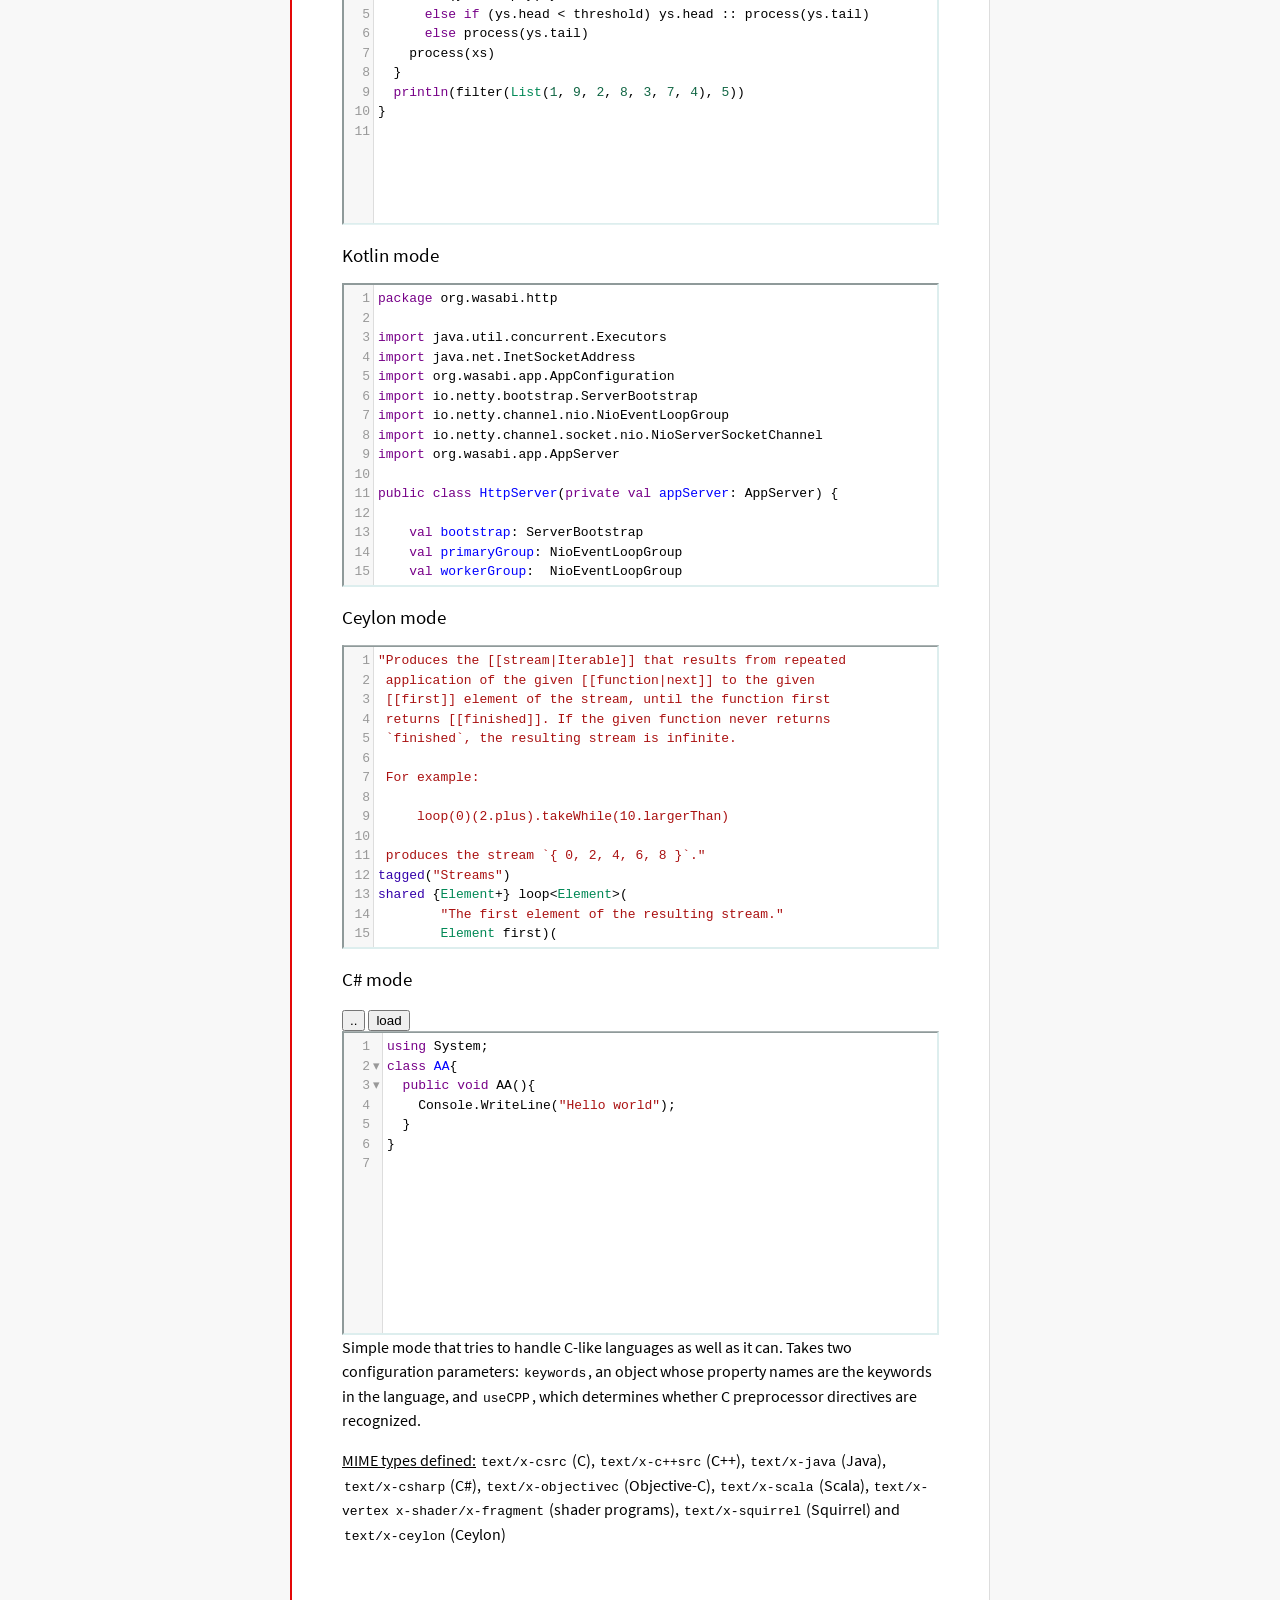
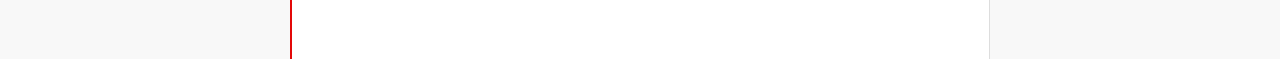
<file: InternalWebService/InternalWebServiceContent/codemirror/mode/clike/index.html>
<!doctype html>

<title>CodeMirror: C-like mode</title>
<meta charset="utf-8"/>
<link rel=stylesheet href="../../doc/docs.css">
<link rel="stylesheet" href="../../addon/fold/foldgutter.css" />
<link rel="stylesheet" href="../../lib/codemirror.css">
<script src="../../lib/codemirror.js"></script>
<script src="../../addon/edit/matchbrackets.js"></script>
<link rel="stylesheet" href="../../addon/hint/show-hint.css">
<script src="../../addon/hint/show-hint.js"></script>
<script src="clike.js"></script>

<script src="../../addon/fold/foldcode.js"></script>
<script src="../../addon/fold/foldgutter.js"></script>
<script src="../../addon/fold/brace-fold.js"></script>
<script src="../../addon/fold/xml-fold.js"></script>
<script src="../../addon/fold/indent-fold.js"></script>
<script src="../../addon/fold/markdown-fold.js"></script>
<script src="../../addon/fold/comment-fold.js"></script>

<style>.CodeMirror {border: 2px inset #dee;}</style>
<div id=nav>
  <a href="https://codemirror.net/5"><h1>CodeMirror</h1><img id=logo src="../../doc/logo.png" alt=""></a>

  <ul>
    <li><a href="../../index.html">Home</a>
    <li><a href="../../doc/manual.html">Manual</a>
    <li><a href="https://github.com/codemirror/codemirror5">Code</a>
  </ul>
  <ul>
    <li><a href="../index.html">Language modes</a>
    <li><a class=active href="#">C-like</a>
  </ul>
</div>

<article>
<h2>C-like mode</h2>

<div><textarea id="c-code">
/* C demo code */

#include <zmq.h>
#include <pthread.h>
#include <semaphore.h>
#include <time.h>
#include <stdio.h>
#include <fcntl.h>
#include <malloc.h>

typedef struct {
  void* arg_socket;
  zmq_msg_t* arg_msg;
  char* arg_string;
  unsigned long arg_len;
  int arg_int, arg_command;

  int signal_fd;
  int pad;
  void* context;
  sem_t sem;
} acl_zmq_context;

#define p(X) (context->arg_##X)

void* zmq_thread(void* context_pointer) {
  acl_zmq_context* context = (acl_zmq_context*)context_pointer;
  char ok = 'K', err = 'X';
  int res;

  while (1) {
    while ((res = sem_wait(&amp;context->sem)) == EINTR);
    if (res) {write(context->signal_fd, &amp;err, 1); goto cleanup;}
    switch(p(command)) {
    case 0: goto cleanup;
    case 1: p(socket) = zmq_socket(context->context, p(int)); break;
    case 2: p(int) = zmq_close(p(socket)); break;
    case 3: p(int) = zmq_bind(p(socket), p(string)); break;
    case 4: p(int) = zmq_connect(p(socket), p(string)); break;
    case 5: p(int) = zmq_getsockopt(p(socket), p(int), (void*)p(string), &amp;p(len)); break;
    case 6: p(int) = zmq_setsockopt(p(socket), p(int), (void*)p(string), p(len)); break;
    case 7: p(int) = zmq_send(p(socket), p(msg), p(int)); break;
    case 8: p(int) = zmq_recv(p(socket), p(msg), p(int)); break;
    case 9: p(int) = zmq_poll(p(socket), p(int), p(len)); break;
    }
    p(command) = errno;
    write(context->signal_fd, &amp;ok, 1);
  }
 cleanup:
  close(context->signal_fd);
  free(context_pointer);
  return 0;
}

void* zmq_thread_init(void* zmq_context, int signal_fd) {
  acl_zmq_context* context = malloc(sizeof(acl_zmq_context));
  pthread_t thread;

  context->context = zmq_context;
  context->signal_fd = signal_fd;
  sem_init(&amp;context->sem, 1, 0);
  pthread_create(&amp;thread, 0, &amp;zmq_thread, context);
  pthread_detach(thread);
  return context;
}
</textarea></div>

<h2>C++ example</h2>

<div><textarea id="cpp-code">
#include <iostream>
#include "mystuff/util.h"

namespace {
enum Enum {
  VAL1, VAL2, VAL3
};

char32_t unicode_string = U"\U0010FFFF";
string raw_string = R"delim(anything
you
want)delim";

int Helper(const MyType& param) {
  return 0;
}
} // namespace

class ForwardDec;

template <class T, class V>
class Class : public BaseClass {
  const MyType<T, V> member_;

 public:
  const MyType<T, V>& Method() const {
    return member_;
  }

  void Method2(MyType<T, V>* value);
}

template <class T, class V>
void Class::Method2(MyType<T, V>* value) {
  std::out << 1 >> method();
  value->Method3(member_);
  member_ = value;
}
</textarea></div>

<h2>Objective-C example</h2>

<div><textarea id="objectivec-code">
/*
This is a longer comment
That spans two lines
*/

#import "MyClass.h"
#import <AFramework/AFramework.h>
@import BFrameworkModule;

NS_ENUM(SomeValues) {
  aValue = 1;
};

// A Class Extension with some properties
@interface MyClass ()<AProtocol>
@property(atomic, readwrite, assign) NSInteger anInt;
@property(nonatomic, strong, nullable) NSString *aString;
@end

@implementation YourAppDelegate

- (instancetype)initWithString:(NSString *)aStringVar {
  if ((self = [super init])) {
    aString = aStringVar;
  }
  return self;
}

- (BOOL)doSomething:(float)progress {
  NSString *myString = @"This is a ObjC string %f ";
  myString = [[NSString stringWithFormat:myString, progress] stringByAppendingString:self.aString];
  return myString.length > 100 ? NO : YES;
}

@end
</textarea></div>

<h2>Java example</h2>

<div><textarea id="java-code">
import com.demo.util.MyType;
import com.demo.util.MyInterface;

public enum Enum {
  VAL1, VAL2, VAL3
}

public class Class<T, V> implements MyInterface {
  public static final MyType<T, V> member;
  
  private class InnerClass {
    public int zero() {
      return 0;
    }
  }

  @Override
  public MyType method() {
    return member;
  }

  public void method2(MyType<T, V> value) {
    method();
    value.method3();
    member = value;
  }
}
</textarea></div>

<h2>Scala example</h2>

<div><textarea id="scala-code">
object FilterTest extends App {
  def filter(xs: List[Int], threshold: Int) = {
    def process(ys: List[Int]): List[Int] =
      if (ys.isEmpty) ys
      else if (ys.head < threshold) ys.head :: process(ys.tail)
      else process(ys.tail)
    process(xs)
  }
  println(filter(List(1, 9, 2, 8, 3, 7, 4), 5))
}
</textarea></div>

<h2>Kotlin mode</h2>

<div><textarea id="kotlin-code">
package org.wasabi.http

import java.util.concurrent.Executors
import java.net.InetSocketAddress
import org.wasabi.app.AppConfiguration
import io.netty.bootstrap.ServerBootstrap
import io.netty.channel.nio.NioEventLoopGroup
import io.netty.channel.socket.nio.NioServerSocketChannel
import org.wasabi.app.AppServer

public class HttpServer(private val appServer: AppServer) {

    val bootstrap: ServerBootstrap
    val primaryGroup: NioEventLoopGroup
    val workerGroup:  NioEventLoopGroup

    init {
        // Define worker groups
        primaryGroup = NioEventLoopGroup()
        workerGroup = NioEventLoopGroup()

        // Initialize bootstrap of server
        bootstrap = ServerBootstrap()

        bootstrap.group(primaryGroup, workerGroup)
        bootstrap.channel(javaClass<NioServerSocketChannel>())
        bootstrap.childHandler(NettyPipelineInitializer(appServer))
    }

    public fun start(wait: Boolean = true) {
        val channel = bootstrap.bind(appServer.configuration.port)?.sync()?.channel()

        if (wait) {
            channel?.closeFuture()?.sync()
        }
    }

    public fun stop() {
        // Shutdown all event loops
        primaryGroup.shutdownGracefully()
        workerGroup.shutdownGracefully()

        // Wait till all threads are terminated
        primaryGroup.terminationFuture().sync()
        workerGroup.terminationFuture().sync()
    }
}
</textarea></div>

<h2>Ceylon mode</h2>

<div><textarea id="ceylon-code">
"Produces the [[stream|Iterable]] that results from repeated
 application of the given [[function|next]] to the given
 [[first]] element of the stream, until the function first
 returns [[finished]]. If the given function never returns 
 `finished`, the resulting stream is infinite.

 For example:

     loop(0)(2.plus).takeWhile(10.largerThan)

 produces the stream `{ 0, 2, 4, 6, 8 }`."
tagged("Streams")
shared {Element+} loop&lt;Element&gt;(
        "The first element of the resulting stream."
        Element first)(
        "The function that produces the next element of the
         stream, given the current element. The function may
         return [[finished]] to indicate the end of the 
         stream."
        Element|Finished next(Element element))
    =&gt; let (start = first)
    object satisfies {Element+} {
        first =&gt; start;
        empty =&gt; false;
        function nextElement(Element element)
                =&gt; next(element);
        iterator()
                =&gt; object satisfies Iterator&lt;Element&gt; {
            variable Element|Finished current = start;
            shared actual Element|Finished next() {
                if (!is Finished result = current) {
                    current = nextElement(result);
                    return result;
                }
                else {
                    return finished;
                }
            }
        };
    };
</textarea></div>


<h2>C# mode</h2>
<button onclick="save();">..</button>
<button onclick="load();">load</button>
<div>
  <textarea id="csharp-code">
using System;
class AA{
  public void AA(){
    Console.WriteLine("Hello world");
  }
}
  </textarea>
</div>


    <script>
      var cEditor = CodeMirror.fromTextArea(document.getElementById("c-code"), {
        lineNumbers: true,
        matchBrackets: true,
        mode: "text/x-csrc"
      });
      var cppEditor = CodeMirror.fromTextArea(document.getElementById("cpp-code"), {
        lineNumbers: true,
        matchBrackets: true,
        mode: "text/x-c++src"
      });
      var javaEditor = CodeMirror.fromTextArea(document.getElementById("java-code"), {
        lineNumbers: true,
        matchBrackets: true,
        mode: "text/x-java"
      });
      var objectivecEditor = CodeMirror.fromTextArea(document.getElementById("objectivec-code"), {
        lineNumbers: true,
        matchBrackets: true,
        mode: "text/x-objectivec"
      });
      var scalaEditor = CodeMirror.fromTextArea(document.getElementById("scala-code"), {
        lineNumbers: true,
        matchBrackets: true,
        mode: "text/x-scala"
      });
      var kotlinEditor = CodeMirror.fromTextArea(document.getElementById("kotlin-code"), {
          lineNumbers: true,
          matchBrackets: true,
          mode: "text/x-kotlin"
      });
      var ceylonEditor = CodeMirror.fromTextArea(document.getElementById("ceylon-code"), {
          lineNumbers: true,
          matchBrackets: true,
          mode: "text/x-ceylon"
      });


      var csharpEditor = CodeMirror.fromTextArea(document.getElementById("csharp-code"), {
          lineNumbers: true,
          matchBrackets: true,
          mode: "text/x-csharp",
          extraKeys: {"Ctrl-Q": function(cm){ cm.foldCode(cm.getCursor()); }},
          foldGutter: true,
          gutters: ["CodeMirror-linenumbers", "CodeMirror-foldgutter"]
      });
      var mac = CodeMirror.keyMap.default == CodeMirror.keyMap.macDefault;
      CodeMirror.keyMap.default[(mac ? "Cmd" : "Ctrl") + "-Space"] = "autocomplete";

      
      function save(){
        var c = csharpEditor.getValue();
        console.log(c);
      }

      function load(){
        var txt = "ss\nsss\n";
        csharpEditor.setValue(txt);
      }

</script>




    <p>Simple mode that tries to handle C-like languages as well as it
    can. Takes two configuration parameters: <code>keywords</code>, an
    object whose property names are the keywords in the language,
    and <code>useCPP</code>, which determines whether C preprocessor
    directives are recognized.</p>

    <p><strong>MIME types defined:</strong> <code>text/x-csrc</code>
    (C), <code>text/x-c++src</code> (C++), <code>text/x-java</code>
    (Java), <code>text/x-csharp</code> (C#),
    <code>text/x-objectivec</code> (Objective-C),
    <code>text/x-scala</code> (Scala), <code>text/x-vertex</code>
    <code>x-shader/x-fragment</code> (shader programs),
    <code>text/x-squirrel</code> (Squirrel) and
    <code>text/x-ceylon</code> (Ceylon)</p>
</article>
</file>
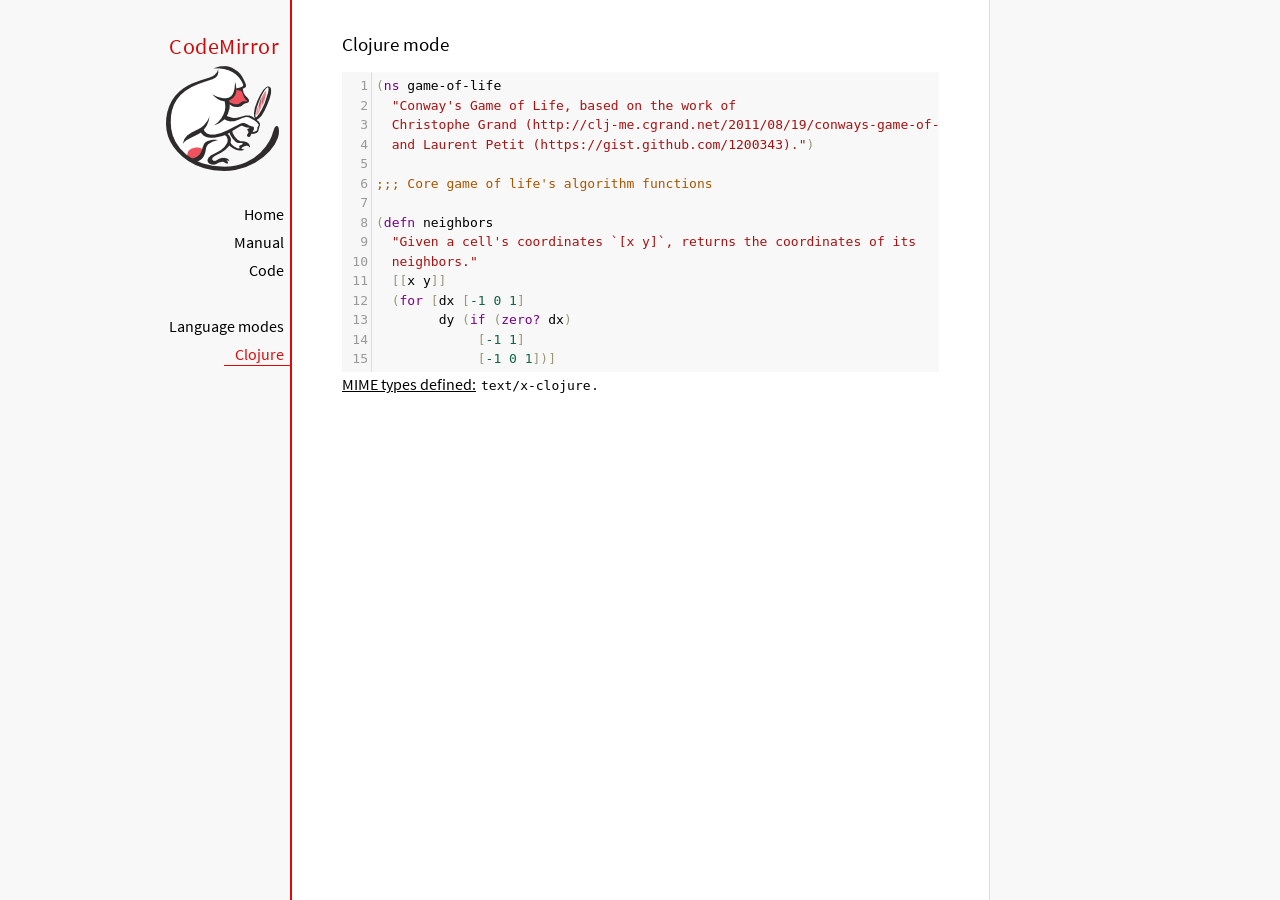
<file: InternalWebService/InternalWebServiceContent/codemirror/mode/clojure/index.html>
<!doctype html>

<title>CodeMirror: Clojure mode</title>
<meta charset="utf-8"/>
<link rel=stylesheet href="../../doc/docs.css">

<link rel="stylesheet" href="../../lib/codemirror.css">
<script src="../../lib/codemirror.js"></script>
<script src="../../addon/edit/closebrackets.js"></script>
<script src="../../addon/edit/matchbrackets.js"></script>
<script src="clojure.js"></script>
<style>.CodeMirror {background: #f8f8f8;}</style>
<div id=nav>
  <a href="https://codemirror.net/5"><h1>CodeMirror</h1><img id=logo src="../../doc/logo.png" alt=""></a>

  <ul>
    <li><a href="../../index.html">Home</a>
    <li><a href="../../doc/manual.html">Manual</a>
    <li><a href="https://github.com/codemirror/codemirror5">Code</a>
  </ul>
  <ul>
    <li><a href="../index.html">Language modes</a>
    <li><a class=active href="#">Clojure</a>
  </ul>
</div>

<article>
<h2>Clojure mode</h2>
<form><textarea id="code" name="code">
(ns game-of-life
  "Conway's Game of Life, based on the work of
  Christophe Grand (http://clj-me.cgrand.net/2011/08/19/conways-game-of-life)
  and Laurent Petit (https://gist.github.com/1200343).")

;;; Core game of life's algorithm functions

(defn neighbors
  "Given a cell's coordinates `[x y]`, returns the coordinates of its
  neighbors."
  [[x y]]
  (for [dx [-1 0 1]
        dy (if (zero? dx)
             [-1 1]
             [-1 0 1])]
    [(+ dx x) (+ dy y)]))

(defn step
  "Given a set of living `cells`, computes the new set of living cells."
  [cells]
  (set (for [[cell n] (frequencies (mapcat neighbors cells))
             :when (or (= n 3)
                       (and (= n 2)
                            (cells cell)))]
         cell)))

;;; Utility methods for displaying game on a text terminal

(defn print-grid
  "Prints a `grid` of `w` columns and `h` rows, on *out*, representing a
  step in the game."
  [grid w h]
  (doseq [x (range (inc w))
          y (range (inc h))]
    (when (= y 0) (println))
    (print (if (grid [x y])
             "[X]"
             " . "))))

(defn print-grids
  "Prints a sequence of `grids` of `w` columns and `h` rows on *out*,
  representing several steps."
  [grids w h]
  (doseq [grid grids]
    (print-grid grid w h)
    (println)))

;;; Launches an example grid

(def grid
  "`grid` represents the initial set of living cells"
  #{[2 1] [2 2] [2 3]})

(print-grids (take 3 (iterate step grid)) 5 5)</textarea></form>
    <script>
      var editor = CodeMirror.fromTextArea(document.getElementById("code"), {
          autoCloseBrackets: true,
          lineNumbers: true,
          matchBrackets: true,
          mode: 'text/x-clojure'
      });
    </script>

    <p><strong>MIME types defined:</strong> <code>text/x-clojure</code>.</p>

  </article>
</file>
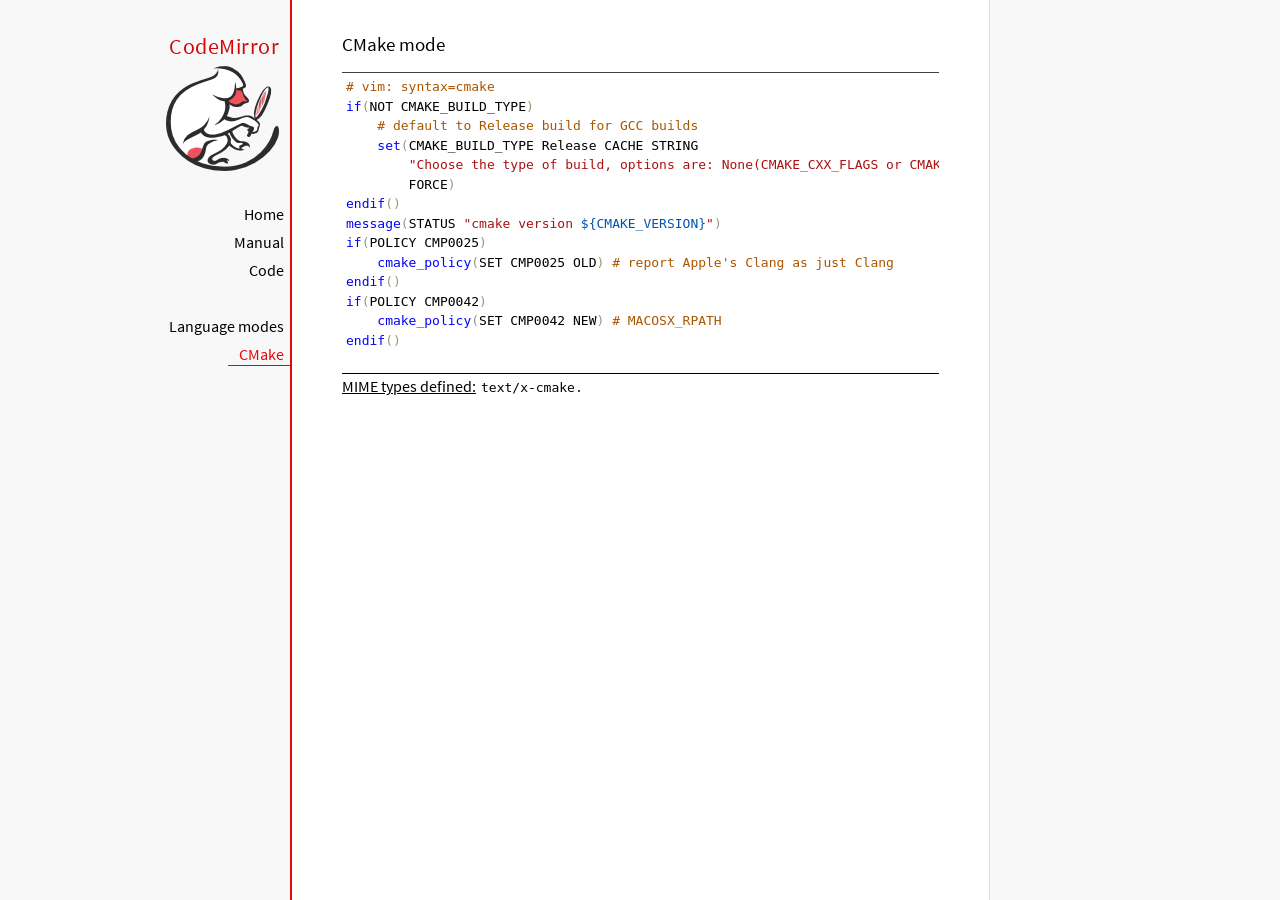
<file: InternalWebService/InternalWebServiceContent/codemirror/mode/cmake/index.html>
<!doctype html>

<title>CodeMirror: CMake mode</title>
<meta charset="utf-8"/>
<link rel=stylesheet href="../../doc/docs.css">

<link rel="stylesheet" href="../../lib/codemirror.css">
<script src="../../lib/codemirror.js"></script>
<script src="../../addon/edit/matchbrackets.js"></script>
<script src="cmake.js"></script>
<style>
      .CodeMirror {border-top: 1px solid black; border-bottom: 1px solid black;}
      .cm-s-default span.cm-arrow { color: red; }
    </style>
<div id=nav>
  <a href="https://codemirror.net/5"><h1>CodeMirror</h1><img id=logo src="../../doc/logo.png" alt=""></a>

  <ul>
    <li><a href="../../index.html">Home</a>
    <li><a href="../../doc/manual.html">Manual</a>
    <li><a href="https://github.com/codemirror/codemirror5">Code</a>
  </ul>
  <ul>
    <li><a href="../index.html">Language modes</a>
    <li><a class=active href="#">CMake</a>
  </ul>
</div>

<article>
<h2>CMake mode</h2>
<form><textarea id="code" name="code">
# vim: syntax=cmake
if(NOT CMAKE_BUILD_TYPE)
    # default to Release build for GCC builds
    set(CMAKE_BUILD_TYPE Release CACHE STRING
        "Choose the type of build, options are: None(CMAKE_CXX_FLAGS or CMAKE_C_FLAGS used) Debug Release RelWithDebInfo MinSizeRel."
        FORCE)
endif()
message(STATUS "cmake version ${CMAKE_VERSION}")
if(POLICY CMP0025)
    cmake_policy(SET CMP0025 OLD) # report Apple's Clang as just Clang
endif()
if(POLICY CMP0042)
    cmake_policy(SET CMP0042 NEW) # MACOSX_RPATH
endif()

project (x265)
cmake_minimum_required (VERSION 2.8.8) # OBJECT libraries require 2.8.8
include(CheckIncludeFiles)
include(CheckFunctionExists)
include(CheckSymbolExists)
include(CheckCXXCompilerFlag)

# X265_BUILD must be incremented each time the public API is changed
set(X265_BUILD 48)
configure_file("${PROJECT_SOURCE_DIR}/x265.def.in"
               "${PROJECT_BINARY_DIR}/x265.def")
configure_file("${PROJECT_SOURCE_DIR}/x265_config.h.in"
               "${PROJECT_BINARY_DIR}/x265_config.h")

SET(CMAKE_MODULE_PATH "${PROJECT_SOURCE_DIR}/cmake" "${CMAKE_MODULE_PATH}")

# System architecture detection
string(TOLOWER "${CMAKE_SYSTEM_PROCESSOR}" SYSPROC)
set(X86_ALIASES x86 i386 i686 x86_64 amd64)
list(FIND X86_ALIASES "${SYSPROC}" X86MATCH)
if("${SYSPROC}" STREQUAL "" OR X86MATCH GREATER "-1")
    message(STATUS "Detected x86 target processor")
    set(X86 1)
    add_definitions(-DX265_ARCH_X86=1)
    if("${CMAKE_SIZEOF_VOID_P}" MATCHES 8)
        set(X64 1)
        add_definitions(-DX86_64=1)
    endif()
elseif(${SYSPROC} STREQUAL "armv6l")
    message(STATUS "Detected ARM target processor")
    set(ARM 1)
    add_definitions(-DX265_ARCH_ARM=1 -DHAVE_ARMV6=1)
else()
    message(STATUS "CMAKE_SYSTEM_PROCESSOR value `${CMAKE_SYSTEM_PROCESSOR}` is unknown")
    message(STATUS "Please add this value near ${CMAKE_CURRENT_LIST_FILE}:${CMAKE_CURRENT_LIST_LINE}")
endif()

if(UNIX)
    list(APPEND PLATFORM_LIBS pthread)
    find_library(LIBRT rt)
    if(LIBRT)
        list(APPEND PLATFORM_LIBS rt)
    endif()
    find_package(Numa)
    if(NUMA_FOUND)
        list(APPEND CMAKE_REQUIRED_LIBRARIES ${NUMA_LIBRARY})
        check_symbol_exists(numa_node_of_cpu numa.h NUMA_V2)
        if(NUMA_V2)
            add_definitions(-DHAVE_LIBNUMA)
            message(STATUS "libnuma found, building with support for NUMA nodes")
            list(APPEND PLATFORM_LIBS ${NUMA_LIBRARY})
            link_directories(${NUMA_LIBRARY_DIR})
            include_directories(${NUMA_INCLUDE_DIR})
        endif()
    endif()
    mark_as_advanced(LIBRT NUMA_FOUND)
endif(UNIX)

if(X64 AND NOT WIN32)
    option(ENABLE_PIC "Enable Position Independent Code" ON)
else()
    option(ENABLE_PIC "Enable Position Independent Code" OFF)
endif(X64 AND NOT WIN32)

# Compiler detection
if(CMAKE_GENERATOR STREQUAL "Xcode")
  set(XCODE 1)
endif()
if (APPLE)
  add_definitions(-DMACOS)
endif()
</textarea></form>
    <script>
      var editor = CodeMirror.fromTextArea(document.getElementById("code"), {
        mode: "text/x-cmake",
        matchBrackets: true,
        indentUnit: 4
      });
    </script>

    <p><strong>MIME types defined:</strong> <code>text/x-cmake</code>.</p>

  </article>
</file>
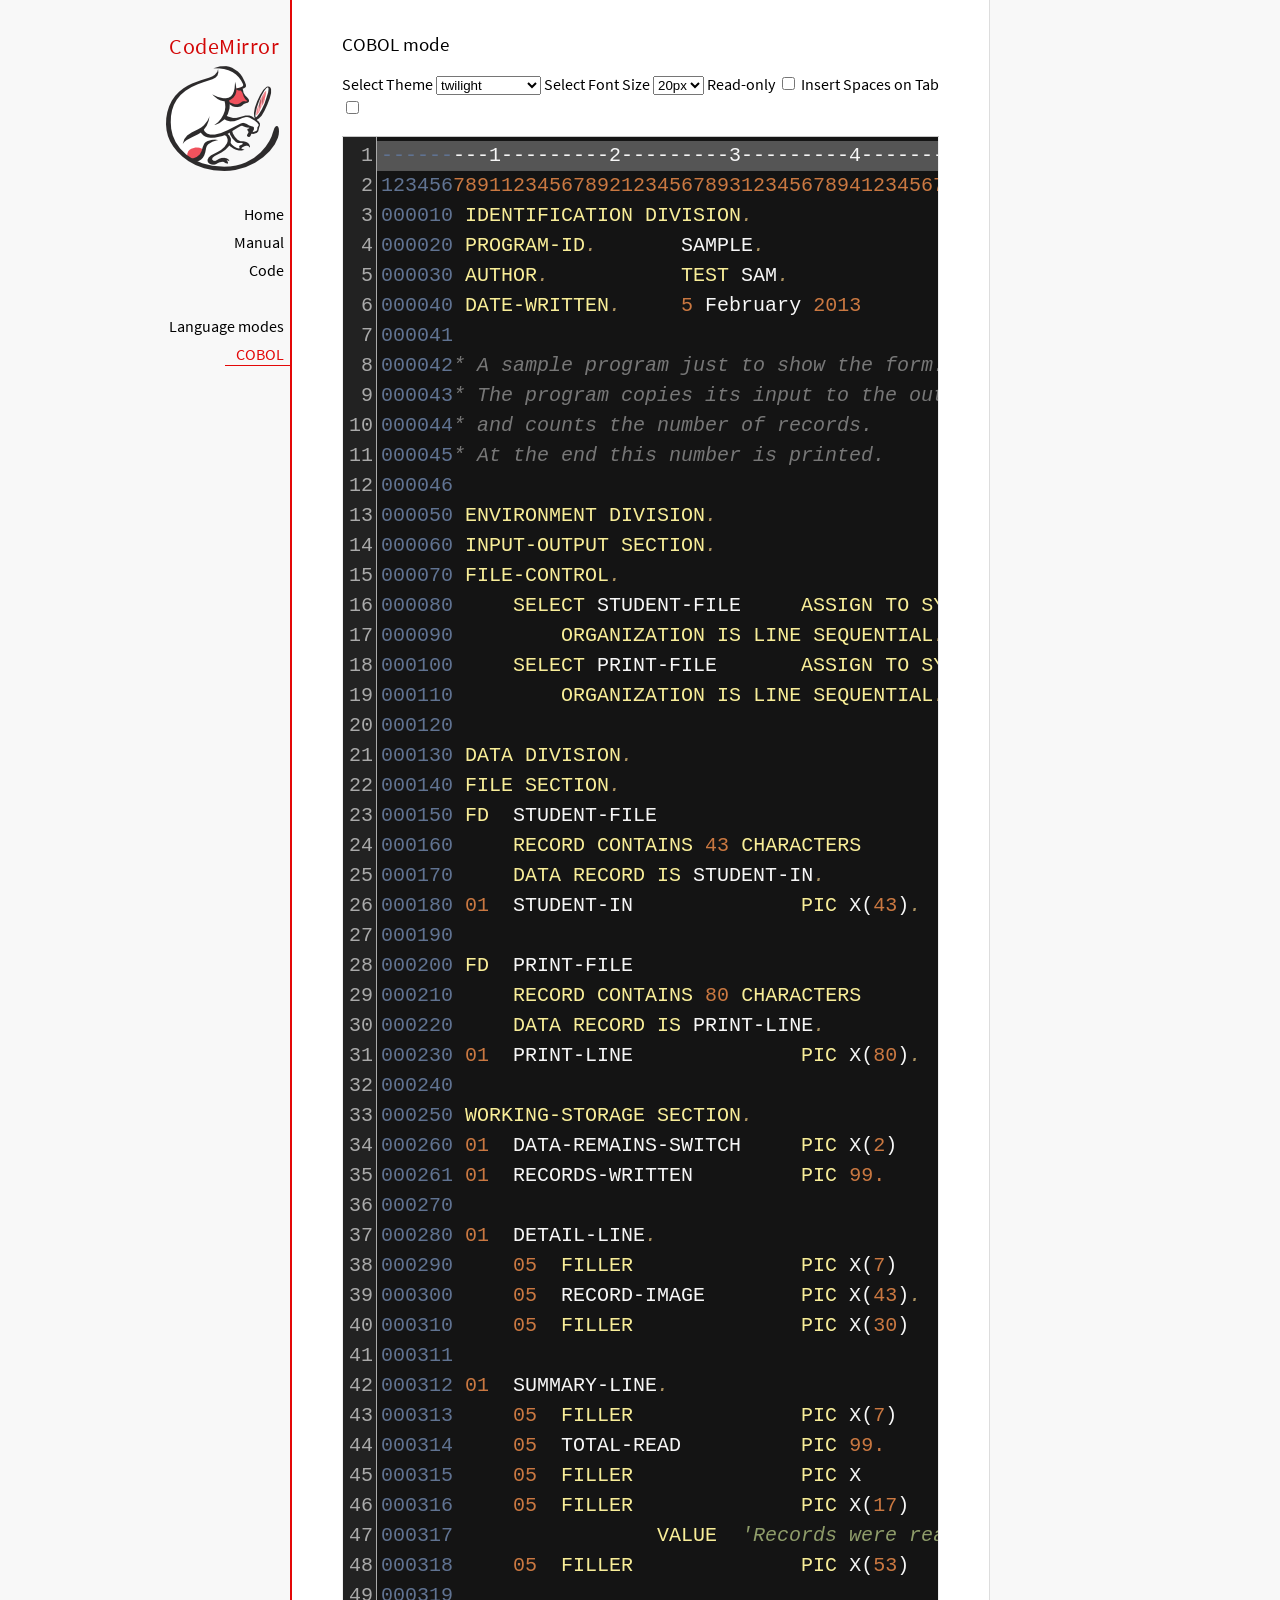
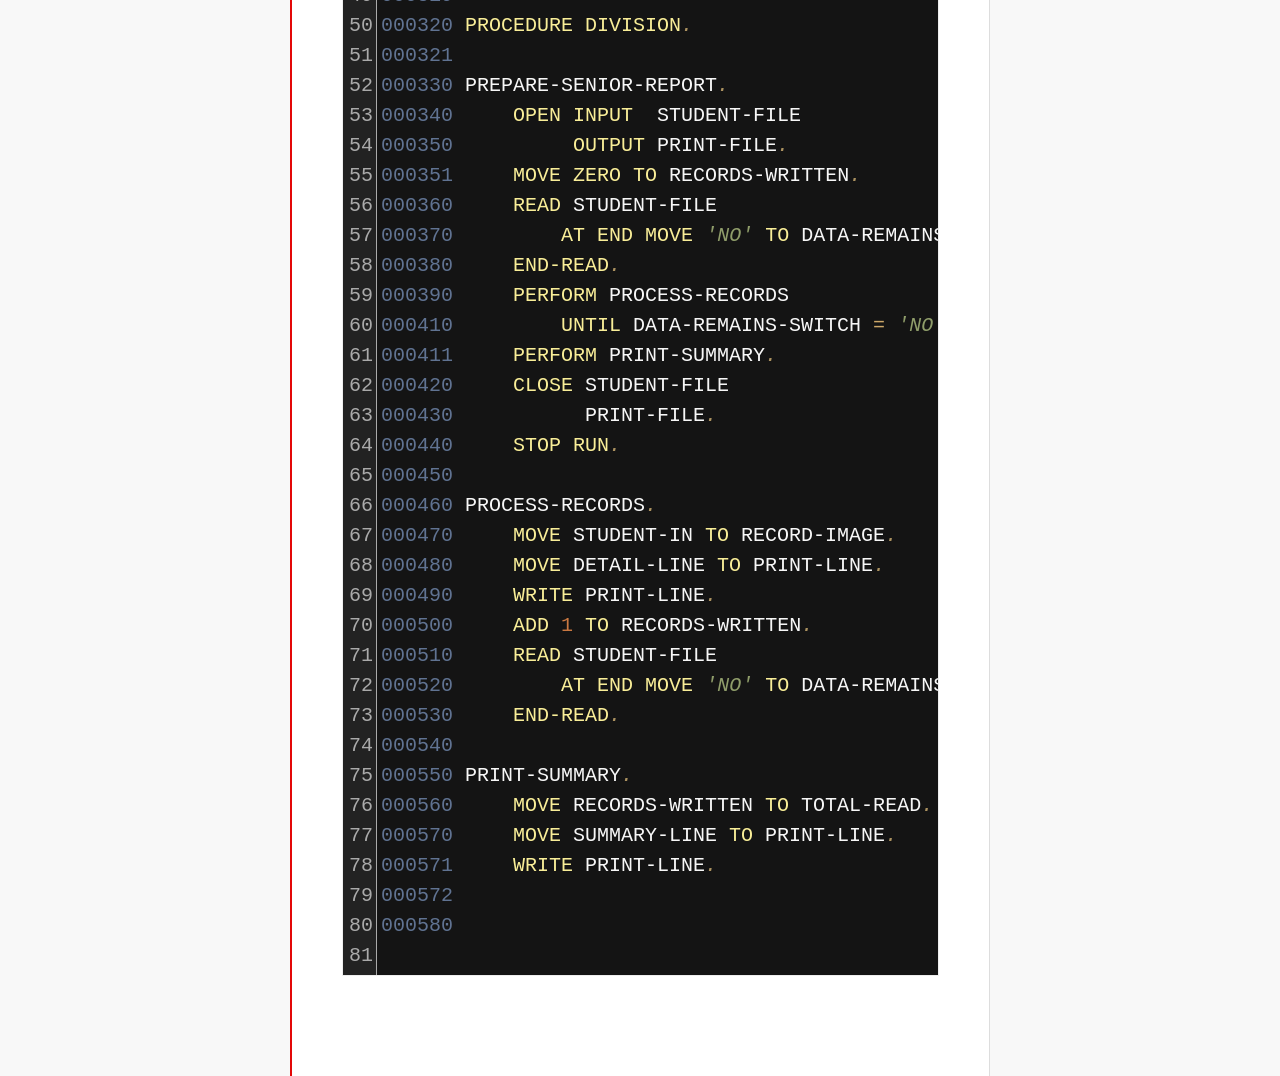
<file: InternalWebService/InternalWebServiceContent/codemirror/mode/cobol/index.html>
<!doctype html>

<title>CodeMirror: COBOL mode</title>
<meta charset="utf-8"/>
<link rel=stylesheet href="../../doc/docs.css">

<link rel="stylesheet" href="../../lib/codemirror.css">
<link rel="stylesheet" href="../../theme/neat.css">
<link rel="stylesheet" href="../../theme/elegant.css">
<link rel="stylesheet" href="../../theme/erlang-dark.css">
<link rel="stylesheet" href="../../theme/night.css">
<link rel="stylesheet" href="../../theme/monokai.css">
<link rel="stylesheet" href="../../theme/cobalt.css">
<link rel="stylesheet" href="../../theme/eclipse.css">
<link rel="stylesheet" href="../../theme/rubyblue.css">
<link rel="stylesheet" href="../../theme/lesser-dark.css">
<link rel="stylesheet" href="../../theme/xq-dark.css">
<link rel="stylesheet" href="../../theme/xq-light.css">
<link rel="stylesheet" href="../../theme/ambiance.css">
<link rel="stylesheet" href="../../theme/blackboard.css">
<link rel="stylesheet" href="../../theme/vibrant-ink.css">
<link rel="stylesheet" href="../../theme/solarized.css">
<link rel="stylesheet" href="../../theme/twilight.css">
<link rel="stylesheet" href="../../theme/midnight.css">
<link rel="stylesheet" href="../../addon/dialog/dialog.css">
<script src="../../lib/codemirror.js"></script>
<script src="../../addon/edit/matchbrackets.js"></script>
<script src="cobol.js"></script>
<script src="../../addon/selection/active-line.js"></script>
<script src="../../addon/search/search.js"></script>
<script src="../../addon/dialog/dialog.js"></script>
<script src="../../addon/search/searchcursor.js"></script>
<style>
        .CodeMirror {
          border: 1px solid #eee;
          font-size : 20px;
          height : auto !important;
        }
        .CodeMirror-activeline-background {background: #555555 !important;}
    </style>
<div id=nav>
  <a href="https://codemirror.net/5"><h1>CodeMirror</h1><img id=logo src="../../doc/logo.png" alt=""></a>

  <ul>
    <li><a href="../../index.html">Home</a>
    <li><a href="../../doc/manual.html">Manual</a>
    <li><a href="https://github.com/codemirror/codemirror5">Code</a>
  </ul>
  <ul>
    <li><a href="../index.html">Language modes</a>
    <li><a class=active href="#">COBOL</a>
  </ul>
</div>

<article>
<h2>COBOL mode</h2>

    <p> Select Theme <select onchange="selectTheme()" id="selectTheme">
        <option>default</option>
        <option>ambiance</option>
        <option>blackboard</option>
        <option>cobalt</option>
        <option>eclipse</option>
        <option>elegant</option>
        <option>erlang-dark</option>
        <option>lesser-dark</option>
        <option>midnight</option>
        <option>monokai</option>
        <option>neat</option>
        <option>night</option>
        <option>rubyblue</option>
        <option>solarized dark</option>
        <option>solarized light</option>
        <option selected>twilight</option>
        <option>vibrant-ink</option>
        <option>xq-dark</option>
        <option>xq-light</option>
    </select>    Select Font Size <select onchange="selectFontsize()" id="selectFontSize">
          <option value="13px">13px</option>
          <option value="14px">14px</option>
          <option value="16px">16px</option>
          <option value="18px">18px</option>
          <option value="20px" selected="selected">20px</option>
          <option value="24px">24px</option>
          <option value="26px">26px</option>
          <option value="28px">28px</option>
          <option value="30px">30px</option>
          <option value="32px">32px</option>
          <option value="34px">34px</option>
          <option value="36px">36px</option>
        </select>
<label for="checkBoxReadOnly">Read-only</label>
<input type="checkbox" id="checkBoxReadOnly" onchange="selectReadOnly()">
<label for="id_tabToIndentSpace">Insert Spaces on Tab</label>
<input type="checkbox" id="id_tabToIndentSpace" onchange="tabToIndentSpace()">
</p>
<textarea id="code" name="code">
---------1---------2---------3---------4---------5---------6---------7---------8
12345678911234567892123456789312345678941234567895123456789612345678971234567898
000010 IDENTIFICATION DIVISION.                                        MODTGHERE
000020 PROGRAM-ID.       SAMPLE.
000030 AUTHOR.           TEST SAM. 
000040 DATE-WRITTEN.     5 February 2013
000041
000042* A sample program just to show the form.
000043* The program copies its input to the output,
000044* and counts the number of records.
000045* At the end this number is printed.
000046
000050 ENVIRONMENT DIVISION.
000060 INPUT-OUTPUT SECTION.
000070 FILE-CONTROL.
000080     SELECT STUDENT-FILE     ASSIGN TO SYSIN
000090         ORGANIZATION IS LINE SEQUENTIAL.
000100     SELECT PRINT-FILE       ASSIGN TO SYSOUT
000110         ORGANIZATION IS LINE SEQUENTIAL.
000120
000130 DATA DIVISION.
000140 FILE SECTION.
000150 FD  STUDENT-FILE
000160     RECORD CONTAINS 43 CHARACTERS
000170     DATA RECORD IS STUDENT-IN.
000180 01  STUDENT-IN              PIC X(43).
000190
000200 FD  PRINT-FILE
000210     RECORD CONTAINS 80 CHARACTERS
000220     DATA RECORD IS PRINT-LINE.
000230 01  PRINT-LINE              PIC X(80).
000240
000250 WORKING-STORAGE SECTION.
000260 01  DATA-REMAINS-SWITCH     PIC X(2)      VALUE SPACES.
000261 01  RECORDS-WRITTEN         PIC 99.
000270
000280 01  DETAIL-LINE.
000290     05  FILLER              PIC X(7)      VALUE SPACES.
000300     05  RECORD-IMAGE        PIC X(43).
000310     05  FILLER              PIC X(30)     VALUE SPACES.
000311 
000312 01  SUMMARY-LINE.
000313     05  FILLER              PIC X(7)      VALUE SPACES.
000314     05  TOTAL-READ          PIC 99.
000315     05  FILLER              PIC X         VALUE SPACE.
000316     05  FILLER              PIC X(17)     
000317                 VALUE  'Records were read'.
000318     05  FILLER              PIC X(53)     VALUE SPACES.
000319
000320 PROCEDURE DIVISION.
000321
000330 PREPARE-SENIOR-REPORT.
000340     OPEN INPUT  STUDENT-FILE
000350          OUTPUT PRINT-FILE.
000351     MOVE ZERO TO RECORDS-WRITTEN.
000360     READ STUDENT-FILE
000370         AT END MOVE 'NO' TO DATA-REMAINS-SWITCH
000380     END-READ.
000390     PERFORM PROCESS-RECORDS
000410         UNTIL DATA-REMAINS-SWITCH = 'NO'.
000411     PERFORM PRINT-SUMMARY.
000420     CLOSE STUDENT-FILE
000430           PRINT-FILE.
000440     STOP RUN.
000450
000460 PROCESS-RECORDS.
000470     MOVE STUDENT-IN TO RECORD-IMAGE.
000480     MOVE DETAIL-LINE TO PRINT-LINE.
000490     WRITE PRINT-LINE.
000500     ADD 1 TO RECORDS-WRITTEN.
000510     READ STUDENT-FILE
000520         AT END MOVE 'NO' TO DATA-REMAINS-SWITCH
000530     END-READ. 
000540
000550 PRINT-SUMMARY.
000560     MOVE RECORDS-WRITTEN TO TOTAL-READ.
000570     MOVE SUMMARY-LINE TO PRINT-LINE.
000571     WRITE PRINT-LINE. 
000572
000580
</textarea>
    <script>
      var editor = CodeMirror.fromTextArea(document.getElementById("code"), {
        lineNumbers: true,
        matchBrackets: true,
        mode: "text/x-cobol",
        theme : "twilight",
        styleActiveLine: true,
        showCursorWhenSelecting : true,  
      });
      function selectTheme() {
        var themeInput = document.getElementById("selectTheme");
        var theme = themeInput.options[themeInput.selectedIndex].innerHTML;
        editor.setOption("theme", theme);
      }
      function selectFontsize() {
        var fontSizeInput = document.getElementById("selectFontSize");
        var fontSize = fontSizeInput.options[fontSizeInput.selectedIndex].innerHTML;
        editor.getWrapperElement().style.fontSize = fontSize;
        editor.refresh();
      }
      function selectReadOnly() {
        editor.setOption("readOnly", document.getElementById("checkBoxReadOnly").checked);
      }
      function tabToIndentSpace() {
        if (document.getElementById("id_tabToIndentSpace").checked) {
            editor.setOption("extraKeys", {Tab: function(cm) { cm.replaceSelection("    ", "end"); }});
        } else {
            editor.setOption("extraKeys", {Tab: function(cm) { cm.replaceSelection("    ", "end"); }});
        }
      }
    </script>
  </article>
</file>
<file: InternalWebService/InternalWebServiceContent/codemirror/doc/docs.css>
@font-face {
  font-family: 'Source Sans Pro';
  font-style: normal;
  font-weight: 400;
  src: local('Source Sans Pro'), local('SourceSansPro-Regular'), url(source_sans.woff) format('woff');
}

body, html { margin: 0; padding: 0; height: 100%; }
section, article { display: block; padding: 0; }

body {
  background: #f8f8f8;
  font-family: 'Source Sans Pro', Helvetica, Arial, sans-serif;
  line-height: 1.5;
}

p { margin-top: 0; }

h2, h3, h1 {
  font-weight: normal;
  margin-bottom: .7em;
}
h1 { font-size: 140%; }
h2 { font-size: 120%; }
h3 { font-size: 110%; }
article > h2:first-child, section:first-child > h2 { margin-top: 0; }

#nav h1 {
  margin-right: 12px;
  margin-top: 0;
  margin-bottom: 2px;
  color: #d30707;
  letter-spacing: .5px;
}

a, a:visited, a:link, .quasilink {
  color: #A21313;
}

em {
  padding-right: 2px;
}

.quasilink {
  cursor: pointer;
}

article {
  max-width: 700px;
  margin: 0 0 0 160px;
  border-left: 2px solid #E30808;
  border-right: 1px solid #ddd;
  padding: 30px 50px 100px 50px;
  background: white;
  z-index: 2;
  position: relative;
  min-height: 100%;
  box-sizing: border-box;
  -moz-box-sizing: border-box;
}

#nav {
  position: fixed;
  padding-top: 30px;
  max-height: 100%;
  box-sizing: -moz-border-box;
  box-sizing: border-box;
  overflow-y: auto;
  left: 0; right: none;
  width: 160px;
  text-align: right;
  z-index: 1;
}

@media screen and (min-width: 1000px) {
  article {
    margin: 0 auto;
  }
  #nav {
    right: 50%;
    width: auto;
    border-right: 349px solid transparent;
  }
}

#nav ul {
  display: block;
  margin: 0; padding: 0;
  margin-bottom: 32px;
}

#nav a {
  text-decoration: none;
}

#nav li {
  display: block;
  margin-bottom: 4px;
}

#nav li ul {
  font-size: 80%;
  margin-bottom: 0;
  display: none;
}

#nav li.active ul {
  display: block;
}

#nav li li a {
  padding-right: 20px;
  display: inline-block;
}

#nav ul a {
  color: black;
  padding: 0 7px 1px 11px;
}

#nav ul a.active, #nav ul a:hover {
  border-bottom: 1px solid #E30808;
  margin-bottom: -1px;
  color: #E30808;
}

#logo {
  border: 0;
  margin-right: 12px;
  margin-bottom: 25px;
}

section {
  border-top: 1px solid #E30808;
  margin: 1.5em 0;
}

section.first {
  border: none;
  margin-top: 0;
}

#demo {
  position: relative;
}

#demolist {
  position: absolute;
  right: 5px;
  top: 5px;
  z-index: 25;
}

.yinyang {
  position: absolute;
  top: -10px;
  left: 0; right: 0;
  margin: auto;
  display: block;
  height: 120px;
}

.actions {
  margin: 1em 0 0;
  min-height: 100px;
  position: relative;
}

@media screen and (max-width: 800px) {
  .actions {
    padding-top: 120px;
  }
  .actionsleft, .actionsright {
    float: none;
    text-align: left;
    margin-bottom: 1em;
  }
}

th {
  text-decoration: underline;
  font-weight: normal;
  text-align: left;
}

#features ul {
  list-style: none;
  margin: 0 0 1em;
  padding: 0 0 0 1.2em;
}

#features li:before {
  content: "-";
  width: 1em;
  display: inline-block;
  padding: 0;
  margin: 0;
  margin-left: -1em;
}

.rel {
  margin-bottom: 0;
}
.rel-note {
  margin-top: 0;
  color: #555;
}

pre {
  padding-left: 15px;
  border-left: 2px solid #ddd;
}

code {
  padding: 0 2px;
}

strong {
  text-decoration: underline;
  font-weight: normal;
}

.field {
  border: 1px solid #A21313;
}
</file>
<file: InternalWebService/InternalWebServiceContent/codemirror/lib/codemirror.css>
/* BASICS */

.CodeMirror {
  /* Set height, width, borders, and global font properties here */
  font-family: monospace;
  height: 300px;
  color: black;
  direction: ltr;
}

/* PADDING */

.CodeMirror-lines {
  padding: 4px 0; /* Vertical padding around content */
}
.CodeMirror pre.CodeMirror-line,
.CodeMirror pre.CodeMirror-line-like {
  padding: 0 4px; /* Horizontal padding of content */
}

.CodeMirror-scrollbar-filler, .CodeMirror-gutter-filler {
  background-color: white; /* The little square between H and V scrollbars */
}

/* GUTTER */

.CodeMirror-gutters {
  border-right: 1px solid #ddd;
  background-color: #f7f7f7;
  white-space: nowrap;
}
.CodeMirror-linenumbers {}
.CodeMirror-linenumber {
  padding: 0 3px 0 5px;
  min-width: 20px;
  text-align: right;
  color: #999;
  white-space: nowrap;
}

.CodeMirror-guttermarker { color: black; }
.CodeMirror-guttermarker-subtle { color: #999; }

/* CURSOR */

.CodeMirror-cursor {
  border-left: 1px solid black;
  border-right: none;
  width: 0;
}
/* Shown when moving in bi-directional text */
.CodeMirror div.CodeMirror-secondarycursor {
  border-left: 1px solid silver;
}
.cm-fat-cursor .CodeMirror-cursor {
  width: auto;
  border: 0 !important;
  background: #7e7;
}
.cm-fat-cursor div.CodeMirror-cursors {
  z-index: 1;
}
.cm-fat-cursor .CodeMirror-line::selection,
.cm-fat-cursor .CodeMirror-line > span::selection, 
.cm-fat-cursor .CodeMirror-line > span > span::selection { background: transparent; }
.cm-fat-cursor .CodeMirror-line::-moz-selection,
.cm-fat-cursor .CodeMirror-line > span::-moz-selection,
.cm-fat-cursor .CodeMirror-line > span > span::-moz-selection { background: transparent; }
.cm-fat-cursor { caret-color: transparent; }
@-moz-keyframes blink {
  0% {}
  50% { background-color: transparent; }
  100% {}
}
@-webkit-keyframes blink {
  0% {}
  50% { background-color: transparent; }
  100% {}
}
@keyframes blink {
  0% {}
  50% { background-color: transparent; }
  100% {}
}

/* Can style cursor different in overwrite (non-insert) mode */
.CodeMirror-overwrite .CodeMirror-cursor {}

.cm-tab { display: inline-block; text-decoration: inherit; }

.CodeMirror-rulers {
  position: absolute;
  left: 0; right: 0; top: -50px; bottom: 0;
  overflow: hidden;
}
.CodeMirror-ruler {
  border-left: 1px solid #ccc;
  top: 0; bottom: 0;
  position: absolute;
}

/* DEFAULT THEME */

.cm-s-default .cm-header {color: blue;}
.cm-s-default .cm-quote {color: #090;}
.cm-negative {color: #d44;}
.cm-positive {color: #292;}
.cm-header, .cm-strong {font-weight: bold;}
.cm-em {font-style: italic;}
.cm-link {text-decoration: underline;}
.cm-strikethrough {text-decoration: line-through;}

.cm-s-default .cm-keyword {color: #708;}
.cm-s-default .cm-atom {color: #219;}
.cm-s-default .cm-number {color: #164;}
.cm-s-default .cm-def {color: #00f;}
.cm-s-default .cm-variable,
.cm-s-default .cm-punctuation,
.cm-s-default .cm-property,
.cm-s-default .cm-operator {}
.cm-s-default .cm-variable-2 {color: #05a;}
.cm-s-default .cm-variable-3, .cm-s-default .cm-type {color: #085;}
.cm-s-default .cm-comment {color: #a50;}
.cm-s-default .cm-string {color: #a11;}
.cm-s-default .cm-string-2 {color: #f50;}
.cm-s-default .cm-meta {color: #555;}
.cm-s-default .cm-qualifier {color: #555;}
.cm-s-default .cm-builtin {color: #30a;}
.cm-s-default .cm-bracket {color: #997;}
.cm-s-default .cm-tag {color: #170;}
.cm-s-default .cm-attribute {color: #00c;}
.cm-s-default .cm-hr {color: #999;}
.cm-s-default .cm-link {color: #00c;}

.cm-s-default .cm-error {color: #f00;}
.cm-invalidchar {color: #f00;}

.CodeMirror-composing { border-bottom: 2px solid; }

/* Default styles for common addons */

div.CodeMirror span.CodeMirror-matchingbracket {color: #0b0;}
div.CodeMirror span.CodeMirror-nonmatchingbracket {color: #a22;}
.CodeMirror-matchingtag { background: rgba(255, 150, 0, .3); }
.CodeMirror-activeline-background {background: #e8f2ff;}

/* STOP */

/* The rest of this file contains styles related to the mechanics of
   the editor. You probably shouldn't touch them. */

.CodeMirror {
  position: relative;
  overflow: hidden;
  background: white;
}

.CodeMirror-scroll {
  overflow: scroll !important; /* Things will break if this is overridden */
  /* 50px is the magic margin used to hide the element's real scrollbars */
  /* See overflow: hidden in .CodeMirror */
  margin-bottom: -50px; margin-right: -50px;
  padding-bottom: 50px;
  height: 100%;
  outline: none; /* Prevent dragging from highlighting the element */
  position: relative;
  z-index: 0;
}
.CodeMirror-sizer {
  position: relative;
  border-right: 50px solid transparent;
}

/* The fake, visible scrollbars. Used to force redraw during scrolling
   before actual scrolling happens, thus preventing shaking and
   flickering artifacts. */
.CodeMirror-vscrollbar, .CodeMirror-hscrollbar, .CodeMirror-scrollbar-filler, .CodeMirror-gutter-filler {
  position: absolute;
  z-index: 6;
  display: none;
  outline: none;
}
.CodeMirror-vscrollbar {
  right: 0; top: 0;
  overflow-x: hidden;
  overflow-y: scroll;
}
.CodeMirror-hscrollbar {
  bottom: 0; left: 0;
  overflow-y: hidden;
  overflow-x: scroll;
}
.CodeMirror-scrollbar-filler {
  right: 0; bottom: 0;
}
.CodeMirror-gutter-filler {
  left: 0; bottom: 0;
}

.CodeMirror-gutters {
  position: absolute; left: 0; top: 0;
  min-height: 100%;
  z-index: 3;
}
.CodeMirror-gutter {
  white-space: normal;
  height: 100%;
  display: inline-block;
  vertical-align: top;
  margin-bottom: -50px;
}
.CodeMirror-gutter-wrapper {
  position: absolute;
  z-index: 4;
  background: none !important;
  border: none !important;
}
.CodeMirror-gutter-background {
  position: absolute;
  top: 0; bottom: 0;
  z-index: 4;
}
.CodeMirror-gutter-elt {
  position: absolute;
  cursor: default;
  z-index: 4;
}
.CodeMirror-gutter-wrapper ::selection { background-color: transparent }
.CodeMirror-gutter-wrapper ::-moz-selection { background-color: transparent }

.CodeMirror-lines {
  cursor: text;
  min-height: 1px; /* prevents collapsing before first draw */
}
.CodeMirror pre.CodeMirror-line,
.CodeMirror pre.CodeMirror-line-like {
  /* Reset some styles that the rest of the page might have set */
  -moz-border-radius: 0; -webkit-border-radius: 0; border-radius: 0;
  border-width: 0;
  background: transparent;
  font-family: inherit;
  font-size: inherit;
  margin: 0;
  white-space: pre;
  word-wrap: normal;
  line-height: inherit;
  color: inherit;
  z-index: 2;
  position: relative;
  overflow: visible;
  -webkit-tap-highlight-color: transparent;
  -webkit-font-variant-ligatures: contextual;
  font-variant-ligatures: contextual;
}
.CodeMirror-wrap pre.CodeMirror-line,
.CodeMirror-wrap pre.CodeMirror-line-like {
  word-wrap: break-word;
  white-space: pre-wrap;
  word-break: normal;
}

.CodeMirror-linebackground {
  position: absolute;
  left: 0; right: 0; top: 0; bottom: 0;
  z-index: 0;
}

.CodeMirror-linewidget {
  position: relative;
  z-index: 2;
  padding: 0.1px; /* Force widget margins to stay inside of the container */
}

.CodeMirror-widget {}

.CodeMirror-rtl pre { direction: rtl; }

.CodeMirror-code {
  outline: none;
}

/* Force content-box sizing for the elements where we expect it */
.CodeMirror-scroll,
.CodeMirror-sizer,
.CodeMirror-gutter,
.CodeMirror-gutters,
.CodeMirror-linenumber {
  -moz-box-sizing: content-box;
  box-sizing: content-box;
}

.CodeMirror-measure {
  position: absolute;
  width: 100%;
  height: 0;
  overflow: hidden;
  visibility: hidden;
}

.CodeMirror-cursor {
  position: absolute;
  pointer-events: none;
}
.CodeMirror-measure pre { position: static; }

div.CodeMirror-cursors {
  visibility: hidden;
  position: relative;
  z-index: 3;
}
div.CodeMirror-dragcursors {
  visibility: visible;
}

.CodeMirror-focused div.CodeMirror-cursors {
  visibility: visible;
}

.CodeMirror-selected { background: #d9d9d9; }
.CodeMirror-focused .CodeMirror-selected { background: #d7d4f0; }
.CodeMirror-crosshair { cursor: crosshair; }
.CodeMirror-line::selection, .CodeMirror-line > span::selection, .CodeMirror-line > span > span::selection { background: #d7d4f0; }
.CodeMirror-line::-moz-selection, .CodeMirror-line > span::-moz-selection, .CodeMirror-line > span > span::-moz-selection { background: #d7d4f0; }

.cm-searching {
  background-color: #ffa;
  background-color: rgba(255, 255, 0, .4);
}

/* Used to force a border model for a node */
.cm-force-border { padding-right: .1px; }

@media print {
  /* Hide the cursor when printing */
  .CodeMirror div.CodeMirror-cursors {
    visibility: hidden;
  }
}

/* See issue #2901 */
.cm-tab-wrap-hack:after { content: ''; }

/* Help users use markselection to safely style text background */
span.CodeMirror-selectedtext { background: none; }
</file>
<file: InternalWebService/InternalWebServiceContent/codemirror/test/mode_test.css>
.mt-output .mt-token {
  border: 1px solid #ddd;
  white-space: pre;
  font-family: "Consolas", monospace;
  text-align: center;
}

.mt-output .mt-style {
  font-size: x-small;
}

.mt-output .mt-state {
  font-size: x-small;
  vertical-align: top;
}

.mt-output .mt-state-row {
  display: none;
}

.mt-state-unhide .mt-output .mt-state-row {
  display: table-row;
}
</file>
<file: InternalWebService/InternalWebServiceContent/codemirror/addon/fold/foldgutter.css>
.CodeMirror-foldmarker {
  color: blue;
  text-shadow: #b9f 1px 1px 2px, #b9f -1px -1px 2px, #b9f 1px -1px 2px, #b9f -1px 1px 2px;
  font-family: arial;
  line-height: .3;
  cursor: pointer;
}
.CodeMirror-foldgutter {
  width: .7em;
}
.CodeMirror-foldgutter-open,
.CodeMirror-foldgutter-folded {
  cursor: pointer;
}
.CodeMirror-foldgutter-open:after {
  content: "\25BE";
}
.CodeMirror-foldgutter-folded:after {
  content: "\25B8";
}
</file>
<file: InternalWebService/InternalWebServiceContent/codemirror/addon/hint/show-hint.css>
.CodeMirror-hints {
  position: absolute;
  z-index: 10;
  overflow: hidden;
  list-style: none;

  margin: 0;
  padding: 2px;

  -webkit-box-shadow: 2px 3px 5px rgba(0,0,0,.2);
  -moz-box-shadow: 2px 3px 5px rgba(0,0,0,.2);
  box-shadow: 2px 3px 5px rgba(0,0,0,.2);
  border-radius: 3px;
  border: 1px solid silver;

  background: white;
  font-size: 90%;
  font-family: monospace;

  max-height: 20em;
  overflow-y: auto;
  box-sizing: border-box;
}

.CodeMirror-hint {
  margin: 0;
  padding: 0 4px;
  border-radius: 2px;
  white-space: pre;
  color: black;
  cursor: pointer;
}

li.CodeMirror-hint-active {
  background: #08f;
  color: white;
}
</file>
<file: InternalWebService/InternalWebServiceContent/codemirror/theme/neat.css>
.cm-s-neat span.cm-comment { color: #a86; }
.cm-s-neat span.cm-keyword { line-height: 1em; font-weight: bold; color: blue; }
.cm-s-neat span.cm-string { color: #a22; }
.cm-s-neat span.cm-builtin { line-height: 1em; font-weight: bold; color: #077; }
.cm-s-neat span.cm-special { line-height: 1em; font-weight: bold; color: #0aa; }
.cm-s-neat span.cm-variable { color: black; }
.cm-s-neat span.cm-number, .cm-s-neat span.cm-atom { color: #3a3; }
.cm-s-neat span.cm-meta { color: #555; }
.cm-s-neat span.cm-link { color: #3a3; }

.cm-s-neat .CodeMirror-activeline-background { background: #e8f2ff; }
.cm-s-neat .CodeMirror-matchingbracket { outline:1px solid grey; color:black !important; }
</file>
<file: InternalWebService/InternalWebServiceContent/codemirror/theme/elegant.css>
.cm-s-elegant span.cm-number, .cm-s-elegant span.cm-string, .cm-s-elegant span.cm-atom { color: #762; }
.cm-s-elegant span.cm-comment { color: #262; font-style: italic; line-height: 1em; }
.cm-s-elegant span.cm-meta { color: #555; font-style: italic; line-height: 1em; }
.cm-s-elegant span.cm-variable { color: black; }
.cm-s-elegant span.cm-variable-2 { color: #b11; }
.cm-s-elegant span.cm-qualifier { color: #555; }
.cm-s-elegant span.cm-keyword { color: #730; }
.cm-s-elegant span.cm-builtin { color: #30a; }
.cm-s-elegant span.cm-link { color: #762; }
.cm-s-elegant span.cm-error { background-color: #fdd; }

.cm-s-elegant .CodeMirror-activeline-background { background: #e8f2ff; }
.cm-s-elegant .CodeMirror-matchingbracket { outline:1px solid grey; color:black !important; }
</file>
<file: InternalWebService/InternalWebServiceContent/codemirror/theme/erlang-dark.css>
.cm-s-erlang-dark.CodeMirror { background: #002240; color: white; }
.cm-s-erlang-dark div.CodeMirror-selected { background: #b36539; }
.cm-s-erlang-dark .CodeMirror-line::selection, .cm-s-erlang-dark .CodeMirror-line > span::selection, .cm-s-erlang-dark .CodeMirror-line > span > span::selection { background: rgba(179, 101, 57, .99); }
.cm-s-erlang-dark .CodeMirror-line::-moz-selection, .cm-s-erlang-dark .CodeMirror-line > span::-moz-selection, .cm-s-erlang-dark .CodeMirror-line > span > span::-moz-selection { background: rgba(179, 101, 57, .99); }
.cm-s-erlang-dark .CodeMirror-gutters { background: #002240; border-right: 1px solid #aaa; }
.cm-s-erlang-dark .CodeMirror-guttermarker { color: white; }
.cm-s-erlang-dark .CodeMirror-guttermarker-subtle { color: #d0d0d0; }
.cm-s-erlang-dark .CodeMirror-linenumber { color: #d0d0d0; }
.cm-s-erlang-dark .CodeMirror-cursor { border-left: 1px solid white; }

.cm-s-erlang-dark span.cm-quote      { color: #ccc; }
.cm-s-erlang-dark span.cm-atom       { color: #f133f1; }
.cm-s-erlang-dark span.cm-attribute  { color: #ff80e1; }
.cm-s-erlang-dark span.cm-bracket    { color: #ff9d00; }
.cm-s-erlang-dark span.cm-builtin    { color: #eaa; }
.cm-s-erlang-dark span.cm-comment    { color: #77f; }
.cm-s-erlang-dark span.cm-def        { color: #e7a; }
.cm-s-erlang-dark span.cm-keyword    { color: #ffee80; }
.cm-s-erlang-dark span.cm-meta       { color: #50fefe; }
.cm-s-erlang-dark span.cm-number     { color: #ffd0d0; }
.cm-s-erlang-dark span.cm-operator   { color: #d55; }
.cm-s-erlang-dark span.cm-property   { color: #ccc; }
.cm-s-erlang-dark span.cm-qualifier  { color: #ccc; }
.cm-s-erlang-dark span.cm-special    { color: #ffbbbb; }
.cm-s-erlang-dark span.cm-string     { color: #3ad900; }
.cm-s-erlang-dark span.cm-string-2   { color: #ccc; }
.cm-s-erlang-dark span.cm-tag        { color: #9effff; }
.cm-s-erlang-dark span.cm-variable   { color: #50fe50; }
.cm-s-erlang-dark span.cm-variable-2 { color: #e0e; }
.cm-s-erlang-dark span.cm-variable-3, .cm-s-erlang-dark span.cm-type { color: #ccc; }
.cm-s-erlang-dark span.cm-error      { color: #9d1e15; }

.cm-s-erlang-dark .CodeMirror-activeline-background { background: #013461; }
.cm-s-erlang-dark .CodeMirror-matchingbracket { outline:1px solid grey; color:white !important; }
</file>
<file: InternalWebService/InternalWebServiceContent/codemirror/theme/night.css>
/* Loosely based on the Midnight Textmate theme */

.cm-s-night.CodeMirror { background: #0a001f; color: #f8f8f8; }
.cm-s-night div.CodeMirror-selected { background: #447; }
.cm-s-night .CodeMirror-line::selection, .cm-s-night .CodeMirror-line > span::selection, .cm-s-night .CodeMirror-line > span > span::selection { background: rgba(68, 68, 119, .99); }
.cm-s-night .CodeMirror-line::-moz-selection, .cm-s-night .CodeMirror-line > span::-moz-selection, .cm-s-night .CodeMirror-line > span > span::-moz-selection { background: rgba(68, 68, 119, .99); }
.cm-s-night .CodeMirror-gutters { background: #0a001f; border-right: 1px solid #aaa; }
.cm-s-night .CodeMirror-guttermarker { color: white; }
.cm-s-night .CodeMirror-guttermarker-subtle { color: #bbb; }
.cm-s-night .CodeMirror-linenumber { color: #f8f8f8; }
.cm-s-night .CodeMirror-cursor { border-left: 1px solid white; }

.cm-s-night span.cm-comment { color: #8900d1; }
.cm-s-night span.cm-atom { color: #845dc4; }
.cm-s-night span.cm-number, .cm-s-night span.cm-attribute { color: #ffd500; }
.cm-s-night span.cm-keyword { color: #599eff; }
.cm-s-night span.cm-string { color: #37f14a; }
.cm-s-night span.cm-meta { color: #7678e2; }
.cm-s-night span.cm-variable-2, .cm-s-night span.cm-tag { color: #99b2ff; }
.cm-s-night span.cm-variable-3, .cm-s-night span.cm-def, .cm-s-night span.cm-type { color: white; }
.cm-s-night span.cm-bracket { color: #8da6ce; }
.cm-s-night span.cm-builtin, .cm-s-night span.cm-special { color: #ff9e59; }
.cm-s-night span.cm-link { color: #845dc4; }
.cm-s-night span.cm-error { color: #9d1e15; }

.cm-s-night .CodeMirror-activeline-background { background: #1C005A; }
.cm-s-night .CodeMirror-matchingbracket { outline:1px solid grey; color:white !important; }
</file>
<file: InternalWebService/InternalWebServiceContent/codemirror/theme/monokai.css>
/* Based on Sublime Text's Monokai theme */

.cm-s-monokai.CodeMirror { background: #272822; color: #f8f8f2; }
.cm-s-monokai div.CodeMirror-selected { background: #49483E; }
.cm-s-monokai .CodeMirror-line::selection, .cm-s-monokai .CodeMirror-line > span::selection, .cm-s-monokai .CodeMirror-line > span > span::selection { background: rgba(73, 72, 62, .99); }
.cm-s-monokai .CodeMirror-line::-moz-selection, .cm-s-monokai .CodeMirror-line > span::-moz-selection, .cm-s-monokai .CodeMirror-line > span > span::-moz-selection { background: rgba(73, 72, 62, .99); }
.cm-s-monokai .CodeMirror-gutters { background: #272822; border-right: 0px; }
.cm-s-monokai .CodeMirror-guttermarker { color: white; }
.cm-s-monokai .CodeMirror-guttermarker-subtle { color: #d0d0d0; }
.cm-s-monokai .CodeMirror-linenumber { color: #d0d0d0; }
.cm-s-monokai .CodeMirror-cursor { border-left: 1px solid #f8f8f0; }

.cm-s-monokai span.cm-comment { color: #75715e; }
.cm-s-monokai span.cm-atom { color: #ae81ff; }
.cm-s-monokai span.cm-number { color: #ae81ff; }

.cm-s-monokai span.cm-comment.cm-attribute { color: #97b757; }
.cm-s-monokai span.cm-comment.cm-def { color: #bc9262; }
.cm-s-monokai span.cm-comment.cm-tag { color: #bc6283; }
.cm-s-monokai span.cm-comment.cm-type { color: #5998a6; }

.cm-s-monokai span.cm-property, .cm-s-monokai span.cm-attribute { color: #a6e22e; }
.cm-s-monokai span.cm-keyword { color: #f92672; }
.cm-s-monokai span.cm-builtin { color: #66d9ef; }
.cm-s-monokai span.cm-string { color: #e6db74; }

.cm-s-monokai span.cm-variable { color: #f8f8f2; }
.cm-s-monokai span.cm-variable-2 { color: #9effff; }
.cm-s-monokai span.cm-variable-3, .cm-s-monokai span.cm-type { color: #66d9ef; }
.cm-s-monokai span.cm-def { color: #fd971f; }
.cm-s-monokai span.cm-bracket { color: #f8f8f2; }
.cm-s-monokai span.cm-tag { color: #f92672; }
.cm-s-monokai span.cm-header { color: #ae81ff; }
.cm-s-monokai span.cm-link { color: #ae81ff; }
.cm-s-monokai span.cm-error { background: #f92672; color: #f8f8f0; }

.cm-s-monokai .CodeMirror-activeline-background { background: #373831; }
.cm-s-monokai .CodeMirror-matchingbracket {
  text-decoration: underline;
  color: white !important;
}
</file>
<file: InternalWebService/InternalWebServiceContent/codemirror/theme/cobalt.css>
.cm-s-cobalt.CodeMirror { background: #002240; color: white; }
.cm-s-cobalt div.CodeMirror-selected { background: #b36539; }
.cm-s-cobalt .CodeMirror-line::selection, .cm-s-cobalt .CodeMirror-line > span::selection, .cm-s-cobalt .CodeMirror-line > span > span::selection { background: rgba(179, 101, 57, .99); }
.cm-s-cobalt .CodeMirror-line::-moz-selection, .cm-s-cobalt .CodeMirror-line > span::-moz-selection, .cm-s-cobalt .CodeMirror-line > span > span::-moz-selection { background: rgba(179, 101, 57, .99); }
.cm-s-cobalt .CodeMirror-gutters { background: #002240; border-right: 1px solid #aaa; }
.cm-s-cobalt .CodeMirror-guttermarker { color: #ffee80; }
.cm-s-cobalt .CodeMirror-guttermarker-subtle { color: #d0d0d0; }
.cm-s-cobalt .CodeMirror-linenumber { color: #d0d0d0; }
.cm-s-cobalt .CodeMirror-cursor { border-left: 1px solid white; }

.cm-s-cobalt span.cm-comment { color: #08f; }
.cm-s-cobalt span.cm-atom { color: #845dc4; }
.cm-s-cobalt span.cm-number, .cm-s-cobalt span.cm-attribute { color: #ff80e1; }
.cm-s-cobalt span.cm-keyword { color: #ffee80; }
.cm-s-cobalt span.cm-string { color: #3ad900; }
.cm-s-cobalt span.cm-meta { color: #ff9d00; }
.cm-s-cobalt span.cm-variable-2, .cm-s-cobalt span.cm-tag { color: #9effff; }
.cm-s-cobalt span.cm-variable-3, .cm-s-cobalt span.cm-def, .cm-s-cobalt .cm-type { color: white; }
.cm-s-cobalt span.cm-bracket { color: #d8d8d8; }
.cm-s-cobalt span.cm-builtin, .cm-s-cobalt span.cm-special { color: #ff9e59; }
.cm-s-cobalt span.cm-link { color: #845dc4; }
.cm-s-cobalt span.cm-error { color: #9d1e15; }

.cm-s-cobalt .CodeMirror-activeline-background { background: #002D57; }
.cm-s-cobalt .CodeMirror-matchingbracket { outline:1px solid grey;color:white !important; }
</file>
<file: InternalWebService/InternalWebServiceContent/codemirror/theme/eclipse.css>
.cm-s-eclipse span.cm-meta { color: #FF1717; }
.cm-s-eclipse span.cm-keyword { line-height: 1em; font-weight: bold; color: #7F0055; }
.cm-s-eclipse span.cm-atom { color: #219; }
.cm-s-eclipse span.cm-number { color: #164; }
.cm-s-eclipse span.cm-def { color: #00f; }
.cm-s-eclipse span.cm-variable { color: black; }
.cm-s-eclipse span.cm-variable-2 { color: #0000C0; }
.cm-s-eclipse span.cm-variable-3, .cm-s-eclipse span.cm-type { color: #0000C0; }
.cm-s-eclipse span.cm-property { color: black; }
.cm-s-eclipse span.cm-operator { color: black; }
.cm-s-eclipse span.cm-comment { color: #3F7F5F; }
.cm-s-eclipse span.cm-string { color: #2A00FF; }
.cm-s-eclipse span.cm-string-2 { color: #f50; }
.cm-s-eclipse span.cm-qualifier { color: #555; }
.cm-s-eclipse span.cm-builtin { color: #30a; }
.cm-s-eclipse span.cm-bracket { color: #cc7; }
.cm-s-eclipse span.cm-tag { color: #170; }
.cm-s-eclipse span.cm-attribute { color: #00c; }
.cm-s-eclipse span.cm-link { color: #219; }
.cm-s-eclipse span.cm-error { color: #f00; }

.cm-s-eclipse .CodeMirror-activeline-background { background: #e8f2ff; }
.cm-s-eclipse .CodeMirror-matchingbracket { outline:1px solid grey; color:black !important; }
</file>
<file: InternalWebService/InternalWebServiceContent/codemirror/theme/rubyblue.css>
.cm-s-rubyblue.CodeMirror { background: #112435; color: white; }
.cm-s-rubyblue div.CodeMirror-selected { background: #38566F; }
.cm-s-rubyblue .CodeMirror-line::selection, .cm-s-rubyblue .CodeMirror-line > span::selection, .cm-s-rubyblue .CodeMirror-line > span > span::selection { background: rgba(56, 86, 111, 0.99); }
.cm-s-rubyblue .CodeMirror-line::-moz-selection, .cm-s-rubyblue .CodeMirror-line > span::-moz-selection, .cm-s-rubyblue .CodeMirror-line > span > span::-moz-selection { background: rgba(56, 86, 111, 0.99); }
.cm-s-rubyblue .CodeMirror-gutters { background: #1F4661; border-right: 7px solid #3E7087; }
.cm-s-rubyblue .CodeMirror-guttermarker { color: white; }
.cm-s-rubyblue .CodeMirror-guttermarker-subtle { color: #3E7087; }
.cm-s-rubyblue .CodeMirror-linenumber { color: white; }
.cm-s-rubyblue .CodeMirror-cursor { border-left: 1px solid white; }

.cm-s-rubyblue span.cm-comment { color: #999; font-style:italic; line-height: 1em; }
.cm-s-rubyblue span.cm-atom { color: #F4C20B; }
.cm-s-rubyblue span.cm-number, .cm-s-rubyblue span.cm-attribute { color: #82C6E0; }
.cm-s-rubyblue span.cm-keyword { color: #F0F; }
.cm-s-rubyblue span.cm-string { color: #F08047; }
.cm-s-rubyblue span.cm-meta { color: #F0F; }
.cm-s-rubyblue span.cm-variable-2, .cm-s-rubyblue span.cm-tag { color: #7BD827; }
.cm-s-rubyblue span.cm-variable-3, .cm-s-rubyblue span.cm-def, .cm-s-rubyblue span.cm-type { color: white; }
.cm-s-rubyblue span.cm-bracket { color: #F0F; }
.cm-s-rubyblue span.cm-link { color: #F4C20B; }
.cm-s-rubyblue span.CodeMirror-matchingbracket { color:#F0F !important; }
.cm-s-rubyblue span.cm-builtin, .cm-s-rubyblue span.cm-special { color: #FF9D00; }
.cm-s-rubyblue span.cm-error { color: #AF2018; }

.cm-s-rubyblue .CodeMirror-activeline-background { background: #173047; }
</file>
<file: InternalWebService/InternalWebServiceContent/codemirror/theme/lesser-dark.css>
/*
http://lesscss.org/ dark theme
Ported to CodeMirror by Peter Kroon
*/
.cm-s-lesser-dark {
  line-height: 1.3em;
}
.cm-s-lesser-dark.CodeMirror { background: #262626; color: #EBEFE7; text-shadow: 0 -1px 1px #262626; }
.cm-s-lesser-dark div.CodeMirror-selected { background: #45443B; } /* 33322B*/
.cm-s-lesser-dark .CodeMirror-line::selection, .cm-s-lesser-dark .CodeMirror-line > span::selection, .cm-s-lesser-dark .CodeMirror-line > span > span::selection { background: rgba(69, 68, 59, .99); }
.cm-s-lesser-dark .CodeMirror-line::-moz-selection, .cm-s-lesser-dark .CodeMirror-line > span::-moz-selection, .cm-s-lesser-dark .CodeMirror-line > span > span::-moz-selection { background: rgba(69, 68, 59, .99); }
.cm-s-lesser-dark .CodeMirror-cursor { border-left: 1px solid white; }
.cm-s-lesser-dark pre { padding: 0 8px; }/*editable code holder*/

.cm-s-lesser-dark.CodeMirror span.CodeMirror-matchingbracket { color: #7EFC7E; }/*65FC65*/

.cm-s-lesser-dark .CodeMirror-gutters { background: #262626; border-right:1px solid #aaa; }
.cm-s-lesser-dark .CodeMirror-guttermarker { color: #599eff; }
.cm-s-lesser-dark .CodeMirror-guttermarker-subtle { color: #777; }
.cm-s-lesser-dark .CodeMirror-linenumber { color: #777; }

.cm-s-lesser-dark span.cm-header { color: #a0a; }
.cm-s-lesser-dark span.cm-quote { color: #090; }
.cm-s-lesser-dark span.cm-keyword { color: #599eff; }
.cm-s-lesser-dark span.cm-atom { color: #C2B470; }
.cm-s-lesser-dark span.cm-number { color: #B35E4D; }
.cm-s-lesser-dark span.cm-def { color: white; }
.cm-s-lesser-dark span.cm-variable { color:#D9BF8C; }
.cm-s-lesser-dark span.cm-variable-2 { color: #669199; }
.cm-s-lesser-dark span.cm-variable-3, .cm-s-lesser-dark span.cm-type { color: white; }
.cm-s-lesser-dark span.cm-property { color: #92A75C; }
.cm-s-lesser-dark span.cm-operator { color: #92A75C; }
.cm-s-lesser-dark span.cm-comment { color: #666; }
.cm-s-lesser-dark span.cm-string { color: #BCD279; }
.cm-s-lesser-dark span.cm-string-2 { color: #f50; }
.cm-s-lesser-dark span.cm-meta { color: #738C73; }
.cm-s-lesser-dark span.cm-qualifier { color: #555; }
.cm-s-lesser-dark span.cm-builtin { color: #ff9e59; }
.cm-s-lesser-dark span.cm-bracket { color: #EBEFE7; }
.cm-s-lesser-dark span.cm-tag { color: #669199; }
.cm-s-lesser-dark span.cm-attribute { color: #81a4d5; }
.cm-s-lesser-dark span.cm-hr { color: #999; }
.cm-s-lesser-dark span.cm-link { color: #7070E6; }
.cm-s-lesser-dark span.cm-error { color: #9d1e15; }

.cm-s-lesser-dark .CodeMirror-activeline-background { background: #3C3A3A; }
.cm-s-lesser-dark .CodeMirror-matchingbracket { outline:1px solid grey; color:white !important; }
</file>
<file: InternalWebService/InternalWebServiceContent/codemirror/theme/xq-dark.css>
/*
Copyright (C) 2011 by MarkLogic Corporation
Author: Mike Brevoort <mike@brevoort.com>

Permission is hereby granted, free of charge, to any person obtaining a copy
of this software and associated documentation files (the "Software"), to deal
in the Software without restriction, including without limitation the rights
to use, copy, modify, merge, publish, distribute, sublicense, and/or sell
copies of the Software, and to permit persons to whom the Software is
furnished to do so, subject to the following conditions:

The above copyright notice and this permission notice shall be included in
all copies or substantial portions of the Software.

THE SOFTWARE IS PROVIDED "AS IS", WITHOUT WARRANTY OF ANY KIND, EXPRESS OR
IMPLIED, INCLUDING BUT NOT LIMITED TO THE WARRANTIES OF MERCHANTABILITY,
FITNESS FOR A PARTICULAR PURPOSE AND NONINFRINGEMENT. IN NO EVENT SHALL THE
AUTHORS OR COPYRIGHT HOLDERS BE LIABLE FOR ANY CLAIM, DAMAGES OR OTHER
LIABILITY, WHETHER IN AN ACTION OF CONTRACT, TORT OR OTHERWISE, ARISING FROM,
OUT OF OR IN CONNECTION WITH THE SOFTWARE OR THE USE OR OTHER DEALINGS IN
THE SOFTWARE.
*/
.cm-s-xq-dark.CodeMirror { background: #0a001f; color: #f8f8f8; }
.cm-s-xq-dark div.CodeMirror-selected { background: #27007A; }
.cm-s-xq-dark .CodeMirror-line::selection, .cm-s-xq-dark .CodeMirror-line > span::selection, .cm-s-xq-dark .CodeMirror-line > span > span::selection { background: rgba(39, 0, 122, 0.99); }
.cm-s-xq-dark .CodeMirror-line::-moz-selection, .cm-s-xq-dark .CodeMirror-line > span::-moz-selection, .cm-s-xq-dark .CodeMirror-line > span > span::-moz-selection { background: rgba(39, 0, 122, 0.99); }
.cm-s-xq-dark .CodeMirror-gutters { background: #0a001f; border-right: 1px solid #aaa; }
.cm-s-xq-dark .CodeMirror-guttermarker { color: #FFBD40; }
.cm-s-xq-dark .CodeMirror-guttermarker-subtle { color: #f8f8f8; }
.cm-s-xq-dark .CodeMirror-linenumber { color: #f8f8f8; }
.cm-s-xq-dark .CodeMirror-cursor { border-left: 1px solid white; }

.cm-s-xq-dark span.cm-keyword { color: #FFBD40; }
.cm-s-xq-dark span.cm-atom { color: #6C8CD5; }
.cm-s-xq-dark span.cm-number { color: #164; }
.cm-s-xq-dark span.cm-def { color: #FFF; text-decoration:underline; }
.cm-s-xq-dark span.cm-variable { color: #FFF; }
.cm-s-xq-dark span.cm-variable-2 { color: #EEE; }
.cm-s-xq-dark span.cm-variable-3, .cm-s-xq-dark span.cm-type { color: #DDD; }
.cm-s-xq-dark span.cm-property {}
.cm-s-xq-dark span.cm-operator {}
.cm-s-xq-dark span.cm-comment { color: gray; }
.cm-s-xq-dark span.cm-string { color: #9FEE00; }
.cm-s-xq-dark span.cm-meta { color: yellow; }
.cm-s-xq-dark span.cm-qualifier { color: #FFF700; }
.cm-s-xq-dark span.cm-builtin { color: #30a; }
.cm-s-xq-dark span.cm-bracket { color: #cc7; }
.cm-s-xq-dark span.cm-tag { color: #FFBD40; }
.cm-s-xq-dark span.cm-attribute { color: #FFF700; }
.cm-s-xq-dark span.cm-error { color: #f00; }

.cm-s-xq-dark .CodeMirror-activeline-background { background: #27282E; }
.cm-s-xq-dark .CodeMirror-matchingbracket { outline:1px solid grey; color:white !important; }
</file>
<file: InternalWebService/InternalWebServiceContent/codemirror/theme/xq-light.css>
/*
Copyright (C) 2011 by MarkLogic Corporation
Author: Mike Brevoort <mike@brevoort.com>

Permission is hereby granted, free of charge, to any person obtaining a copy
of this software and associated documentation files (the "Software"), to deal
in the Software without restriction, including without limitation the rights
to use, copy, modify, merge, publish, distribute, sublicense, and/or sell
copies of the Software, and to permit persons to whom the Software is
furnished to do so, subject to the following conditions:

The above copyright notice and this permission notice shall be included in
all copies or substantial portions of the Software.

THE SOFTWARE IS PROVIDED "AS IS", WITHOUT WARRANTY OF ANY KIND, EXPRESS OR
IMPLIED, INCLUDING BUT NOT LIMITED TO THE WARRANTIES OF MERCHANTABILITY,
FITNESS FOR A PARTICULAR PURPOSE AND NONINFRINGEMENT. IN NO EVENT SHALL THE
AUTHORS OR COPYRIGHT HOLDERS BE LIABLE FOR ANY CLAIM, DAMAGES OR OTHER
LIABILITY, WHETHER IN AN ACTION OF CONTRACT, TORT OR OTHERWISE, ARISING FROM,
OUT OF OR IN CONNECTION WITH THE SOFTWARE OR THE USE OR OTHER DEALINGS IN
THE SOFTWARE.
*/
.cm-s-xq-light span.cm-keyword { line-height: 1em; font-weight: bold; color: #5A5CAD; }
.cm-s-xq-light span.cm-atom { color: #6C8CD5; }
.cm-s-xq-light span.cm-number { color: #164; }
.cm-s-xq-light span.cm-def { text-decoration:underline; }
.cm-s-xq-light span.cm-variable { color: black; }
.cm-s-xq-light span.cm-variable-2 { color:black; }
.cm-s-xq-light span.cm-variable-3, .cm-s-xq-light span.cm-type { color: black; }
.cm-s-xq-light span.cm-property {}
.cm-s-xq-light span.cm-operator {}
.cm-s-xq-light span.cm-comment { color: #0080FF; font-style: italic; }
.cm-s-xq-light span.cm-string { color: red; }
.cm-s-xq-light span.cm-meta { color: yellow; }
.cm-s-xq-light span.cm-qualifier { color: grey; }
.cm-s-xq-light span.cm-builtin { color: #7EA656; }
.cm-s-xq-light span.cm-bracket { color: #cc7; }
.cm-s-xq-light span.cm-tag { color: #3F7F7F; }
.cm-s-xq-light span.cm-attribute { color: #7F007F; }
.cm-s-xq-light span.cm-error { color: #f00; }

.cm-s-xq-light .CodeMirror-activeline-background { background: #e8f2ff; }
.cm-s-xq-light .CodeMirror-matchingbracket { outline:1px solid grey;color:black !important;background:yellow; }
</file>
<file: InternalWebService/InternalWebServiceContent/codemirror/theme/ambiance.css>
/* ambiance theme for codemirror */

/* Color scheme */

.cm-s-ambiance .cm-header { color: blue; }
.cm-s-ambiance .cm-quote { color: #24C2C7; }

.cm-s-ambiance .cm-keyword { color: #cda869; }
.cm-s-ambiance .cm-atom { color: #CF7EA9; }
.cm-s-ambiance .cm-number { color: #78CF8A; }
.cm-s-ambiance .cm-def { color: #aac6e3; }
.cm-s-ambiance .cm-variable { color: #ffb795; }
.cm-s-ambiance .cm-variable-2 { color: #eed1b3; }
.cm-s-ambiance .cm-variable-3, .cm-s-ambiance .cm-type { color: #faded3; }
.cm-s-ambiance .cm-property { color: #eed1b3; }
.cm-s-ambiance .cm-operator { color: #fa8d6a; }
.cm-s-ambiance .cm-comment { color: #555; font-style:italic; }
.cm-s-ambiance .cm-string { color: #8f9d6a; }
.cm-s-ambiance .cm-string-2 { color: #9d937c; }
.cm-s-ambiance .cm-meta { color: #D2A8A1; }
.cm-s-ambiance .cm-qualifier { color: yellow; }
.cm-s-ambiance .cm-builtin { color: #9999cc; }
.cm-s-ambiance .cm-bracket { color: #24C2C7; }
.cm-s-ambiance .cm-tag { color: #fee4ff; }
.cm-s-ambiance .cm-attribute { color: #9B859D; }
.cm-s-ambiance .cm-hr { color: pink; }
.cm-s-ambiance .cm-link { color: #F4C20B; }
.cm-s-ambiance .cm-special { color: #FF9D00; }
.cm-s-ambiance .cm-error { color: #AF2018; }

.cm-s-ambiance .CodeMirror-matchingbracket { color: #0f0; }
.cm-s-ambiance .CodeMirror-nonmatchingbracket { color: #f22; }

.cm-s-ambiance div.CodeMirror-selected { background: rgba(255, 255, 255, 0.15); }
.cm-s-ambiance.CodeMirror-focused div.CodeMirror-selected { background: rgba(255, 255, 255, 0.10); }
.cm-s-ambiance .CodeMirror-line::selection, .cm-s-ambiance .CodeMirror-line > span::selection, .cm-s-ambiance .CodeMirror-line > span > span::selection { background: rgba(255, 255, 255, 0.10); }
.cm-s-ambiance .CodeMirror-line::-moz-selection, .cm-s-ambiance .CodeMirror-line > span::-moz-selection, .cm-s-ambiance .CodeMirror-line > span > span::-moz-selection { background: rgba(255, 255, 255, 0.10); }

/* Editor styling */

.cm-s-ambiance.CodeMirror {
  line-height: 1.40em;
  color: #E6E1DC;
  background-color: #202020;
  -webkit-box-shadow: inset 0 0 10px black;
  -moz-box-shadow: inset 0 0 10px black;
  box-shadow: inset 0 0 10px black;
}

.cm-s-ambiance .CodeMirror-gutters {
  background: #3D3D3D;
  border-right: 1px solid #4D4D4D;
  box-shadow: 0 10px 20px black;
}

.cm-s-ambiance .CodeMirror-linenumber {
  text-shadow: 0px 1px 1px #4d4d4d;
  color: #111;
  padding: 0 5px;
}

.cm-s-ambiance .CodeMirror-guttermarker { color: #aaa; }
.cm-s-ambiance .CodeMirror-guttermarker-subtle { color: #111; }

.cm-s-ambiance .CodeMirror-cursor { border-left: 1px solid #7991E8; }

.cm-s-ambiance .CodeMirror-activeline-background {
  background: none repeat scroll 0% 0% rgba(255, 255, 255, 0.031);
}

.cm-s-ambiance.CodeMirror,
.cm-s-ambiance .CodeMirror-gutters {
  background-image: url("[data-uri]");
}
</file>
<file: InternalWebService/InternalWebServiceContent/codemirror/theme/blackboard.css>
/* Port of TextMate's Blackboard theme */

.cm-s-blackboard.CodeMirror { background: #0C1021; color: #F8F8F8; }
.cm-s-blackboard div.CodeMirror-selected { background: #253B76; }
.cm-s-blackboard .CodeMirror-line::selection, .cm-s-blackboard .CodeMirror-line > span::selection, .cm-s-blackboard .CodeMirror-line > span > span::selection { background: rgba(37, 59, 118, .99); }
.cm-s-blackboard .CodeMirror-line::-moz-selection, .cm-s-blackboard .CodeMirror-line > span::-moz-selection, .cm-s-blackboard .CodeMirror-line > span > span::-moz-selection { background: rgba(37, 59, 118, .99); }
.cm-s-blackboard .CodeMirror-gutters { background: #0C1021; border-right: 0; }
.cm-s-blackboard .CodeMirror-guttermarker { color: #FBDE2D; }
.cm-s-blackboard .CodeMirror-guttermarker-subtle { color: #888; }
.cm-s-blackboard .CodeMirror-linenumber { color: #888; }
.cm-s-blackboard .CodeMirror-cursor { border-left: 1px solid #A7A7A7; }

.cm-s-blackboard .cm-keyword { color: #FBDE2D; }
.cm-s-blackboard .cm-atom { color: #D8FA3C; }
.cm-s-blackboard .cm-number { color: #D8FA3C; }
.cm-s-blackboard .cm-def { color: #8DA6CE; }
.cm-s-blackboard .cm-variable { color: #FF6400; }
.cm-s-blackboard .cm-operator { color: #FBDE2D; }
.cm-s-blackboard .cm-comment { color: #AEAEAE; }
.cm-s-blackboard .cm-string { color: #61CE3C; }
.cm-s-blackboard .cm-string-2 { color: #61CE3C; }
.cm-s-blackboard .cm-meta { color: #D8FA3C; }
.cm-s-blackboard .cm-builtin { color: #8DA6CE; }
.cm-s-blackboard .cm-tag { color: #8DA6CE; }
.cm-s-blackboard .cm-attribute { color: #8DA6CE; }
.cm-s-blackboard .cm-header { color: #FF6400; }
.cm-s-blackboard .cm-hr { color: #AEAEAE; }
.cm-s-blackboard .cm-link { color: #8DA6CE; }
.cm-s-blackboard .cm-error { background: #9D1E15; color: #F8F8F8; }

.cm-s-blackboard .CodeMirror-activeline-background { background: #3C3636; }
.cm-s-blackboard .CodeMirror-matchingbracket { outline:1px solid grey;color:white !important; }
</file>
<file: InternalWebService/InternalWebServiceContent/codemirror/theme/vibrant-ink.css>
/* Taken from the popular Visual Studio Vibrant Ink Schema */

.cm-s-vibrant-ink.CodeMirror { background: black; color: white; }
.cm-s-vibrant-ink div.CodeMirror-selected { background: #35493c; }
.cm-s-vibrant-ink .CodeMirror-line::selection, .cm-s-vibrant-ink .CodeMirror-line > span::selection, .cm-s-vibrant-ink .CodeMirror-line > span > span::selection { background: rgba(53, 73, 60, 0.99); }
.cm-s-vibrant-ink .CodeMirror-line::-moz-selection, .cm-s-vibrant-ink .CodeMirror-line > span::-moz-selection, .cm-s-vibrant-ink .CodeMirror-line > span > span::-moz-selection { background: rgba(53, 73, 60, 0.99); }

.cm-s-vibrant-ink .CodeMirror-gutters { background: #002240; border-right: 1px solid #aaa; }
.cm-s-vibrant-ink .CodeMirror-guttermarker { color: white; }
.cm-s-vibrant-ink .CodeMirror-guttermarker-subtle { color: #d0d0d0; }
.cm-s-vibrant-ink .CodeMirror-linenumber { color: #d0d0d0; }
.cm-s-vibrant-ink .CodeMirror-cursor { border-left: 1px solid white; }

.cm-s-vibrant-ink .cm-keyword { color: #CC7832; }
.cm-s-vibrant-ink .cm-atom { color: #FC0; }
.cm-s-vibrant-ink .cm-number { color:  #FFEE98; }
.cm-s-vibrant-ink .cm-def { color: #8DA6CE; }
.cm-s-vibrant-ink span.cm-variable-2, .cm-s-vibrant span.cm-tag { color: #FFC66D; }
.cm-s-vibrant-ink span.cm-variable-3, .cm-s-vibrant span.cm-def, .cm-s-vibrant span.cm-type { color: #FFC66D; }
.cm-s-vibrant-ink .cm-operator { color: #888; }
.cm-s-vibrant-ink .cm-comment { color: gray; font-weight: bold; }
.cm-s-vibrant-ink .cm-string { color:  #A5C25C; }
.cm-s-vibrant-ink .cm-string-2 { color: red; }
.cm-s-vibrant-ink .cm-meta { color: #D8FA3C; }
.cm-s-vibrant-ink .cm-builtin { color: #8DA6CE; }
.cm-s-vibrant-ink .cm-tag { color: #8DA6CE; }
.cm-s-vibrant-ink .cm-attribute { color: #8DA6CE; }
.cm-s-vibrant-ink .cm-header { color: #FF6400; }
.cm-s-vibrant-ink .cm-hr { color: #AEAEAE; }
.cm-s-vibrant-ink .cm-link { color: #5656F3; }
.cm-s-vibrant-ink .cm-error { border-bottom: 1px solid red; }

.cm-s-vibrant-ink .CodeMirror-activeline-background { background: #27282E; }
.cm-s-vibrant-ink .CodeMirror-matchingbracket { outline:1px solid grey; color:white !important; }
</file>
<file: InternalWebService/InternalWebServiceContent/codemirror/theme/solarized.css>
/*
Solarized theme for code-mirror
http://ethanschoonover.com/solarized
*/

/*
Solarized color palette
http://ethanschoonover.com/solarized/img/solarized-palette.png
*/

.solarized.base03 { color: #002b36; }
.solarized.base02 { color: #073642; }
.solarized.base01 { color: #586e75; }
.solarized.base00 { color: #657b83; }
.solarized.base0 { color: #839496; }
.solarized.base1 { color: #93a1a1; }
.solarized.base2 { color: #eee8d5; }
.solarized.base3  { color: #fdf6e3; }
.solarized.solar-yellow  { color: #b58900; }
.solarized.solar-orange  { color: #cb4b16; }
.solarized.solar-red { color: #dc322f; }
.solarized.solar-magenta { color: #d33682; }
.solarized.solar-violet  { color: #6c71c4; }
.solarized.solar-blue { color: #268bd2; }
.solarized.solar-cyan { color: #2aa198; }
.solarized.solar-green { color: #859900; }

/* Color scheme for code-mirror */

.cm-s-solarized {
  line-height: 1.45em;
  color-profile: sRGB;
  rendering-intent: auto;
}
.cm-s-solarized.cm-s-dark {
  color: #839496;
  background-color: #002b36;
}
.cm-s-solarized.cm-s-light {
  background-color: #fdf6e3;
  color: #657b83;
}

.cm-s-solarized .CodeMirror-widget {
  text-shadow: none;
}

.cm-s-solarized .cm-header { color: #586e75; }
.cm-s-solarized .cm-quote { color: #93a1a1; }

.cm-s-solarized .cm-keyword { color: #cb4b16; }
.cm-s-solarized .cm-atom { color: #d33682; }
.cm-s-solarized .cm-number { color: #d33682; }
.cm-s-solarized .cm-def { color: #2aa198; }

.cm-s-solarized .cm-variable { color: #839496; }
.cm-s-solarized .cm-variable-2 { color: #b58900; }
.cm-s-solarized .cm-variable-3, .cm-s-solarized .cm-type { color: #6c71c4; }

.cm-s-solarized .cm-property { color: #2aa198; }
.cm-s-solarized .cm-operator { color: #6c71c4; }

.cm-s-solarized .cm-comment { color: #586e75; font-style:italic; }

.cm-s-solarized .cm-string { color: #859900; }
.cm-s-solarized .cm-string-2 { color: #b58900; }

.cm-s-solarized .cm-meta { color: #859900; }
.cm-s-solarized .cm-qualifier { color: #b58900; }
.cm-s-solarized .cm-builtin { color: #d33682; }
.cm-s-solarized .cm-bracket { color: #cb4b16; }
.cm-s-solarized .CodeMirror-matchingbracket { color: #859900; }
.cm-s-solarized .CodeMirror-nonmatchingbracket { color: #dc322f; }
.cm-s-solarized .cm-tag { color: #93a1a1; }
.cm-s-solarized .cm-attribute { color: #2aa198; }
.cm-s-solarized .cm-hr {
  color: transparent;
  border-top: 1px solid #586e75;
  display: block;
}
.cm-s-solarized .cm-link { color: #93a1a1; cursor: pointer; }
.cm-s-solarized .cm-special { color: #6c71c4; }
.cm-s-solarized .cm-em {
  color: #999;
  text-decoration: underline;
  text-decoration-style: dotted;
}
.cm-s-solarized .cm-error,
.cm-s-solarized .cm-invalidchar {
  color: #586e75;
  border-bottom: 1px dotted #dc322f;
}

.cm-s-solarized.cm-s-dark div.CodeMirror-selected { background: #073642; }
.cm-s-solarized.cm-s-dark.CodeMirror ::selection { background: rgba(7, 54, 66, 0.99); }
.cm-s-solarized.cm-s-dark .CodeMirror-line::-moz-selection, .cm-s-dark .CodeMirror-line > span::-moz-selection, .cm-s-dark .CodeMirror-line > span > span::-moz-selection { background: rgba(7, 54, 66, 0.99); }

.cm-s-solarized.cm-s-light div.CodeMirror-selected { background: #eee8d5; }
.cm-s-solarized.cm-s-light .CodeMirror-line::selection, .cm-s-light .CodeMirror-line > span::selection, .cm-s-light .CodeMirror-line > span > span::selection { background: #eee8d5; }
.cm-s-solarized.cm-s-light .CodeMirror-line::-moz-selection, .cm-s-light .CodeMirror-line > span::-moz-selection, .cm-s-light .CodeMirror-line > span > span::-moz-selection { background: #eee8d5; }

/* Editor styling */



/* Little shadow on the view-port of the buffer view */
.cm-s-solarized.CodeMirror {
  -moz-box-shadow: inset 7px 0 12px -6px #000;
  -webkit-box-shadow: inset 7px 0 12px -6px #000;
  box-shadow: inset 7px 0 12px -6px #000;
}

/* Remove gutter border */
.cm-s-solarized .CodeMirror-gutters {
  border-right: 0;
}

/* Gutter colors and line number styling based of color scheme (dark / light) */

/* Dark */
.cm-s-solarized.cm-s-dark .CodeMirror-gutters {
  background-color: #073642;
}

.cm-s-solarized.cm-s-dark .CodeMirror-linenumber {
  color: #586e75;
}

/* Light */
.cm-s-solarized.cm-s-light .CodeMirror-gutters {
  background-color: #eee8d5;
}

.cm-s-solarized.cm-s-light .CodeMirror-linenumber {
  color: #839496;
}

/* Common */
.cm-s-solarized .CodeMirror-linenumber {
  padding: 0 5px;
}
.cm-s-solarized .CodeMirror-guttermarker-subtle { color: #586e75; }
.cm-s-solarized.cm-s-dark .CodeMirror-guttermarker { color: #ddd; }
.cm-s-solarized.cm-s-light .CodeMirror-guttermarker { color: #cb4b16; }

.cm-s-solarized .CodeMirror-gutter .CodeMirror-gutter-text {
  color: #586e75;
}

/* Cursor */
.cm-s-solarized .CodeMirror-cursor { border-left: 1px solid #819090; }

/* Fat cursor */
.cm-s-solarized.cm-s-light.cm-fat-cursor .CodeMirror-cursor { background: #77ee77; }
.cm-s-solarized.cm-s-light .cm-animate-fat-cursor { background-color: #77ee77; }
.cm-s-solarized.cm-s-dark.cm-fat-cursor .CodeMirror-cursor { background: #586e75; }
.cm-s-solarized.cm-s-dark .cm-animate-fat-cursor { background-color: #586e75; }

/* Active line */
.cm-s-solarized.cm-s-dark .CodeMirror-activeline-background {
  background: rgba(255, 255, 255, 0.06);
}
.cm-s-solarized.cm-s-light .CodeMirror-activeline-background {
  background: rgba(0, 0, 0, 0.06);
}
</file>
<file: InternalWebService/InternalWebServiceContent/codemirror/theme/twilight.css>
.cm-s-twilight.CodeMirror { background: #141414; color: #f7f7f7; } /**/
.cm-s-twilight div.CodeMirror-selected { background: #323232; } /**/
.cm-s-twilight .CodeMirror-line::selection, .cm-s-twilight .CodeMirror-line > span::selection, .cm-s-twilight .CodeMirror-line > span > span::selection { background: rgba(50, 50, 50, 0.99); }
.cm-s-twilight .CodeMirror-line::-moz-selection, .cm-s-twilight .CodeMirror-line > span::-moz-selection, .cm-s-twilight .CodeMirror-line > span > span::-moz-selection { background: rgba(50, 50, 50, 0.99); }

.cm-s-twilight .CodeMirror-gutters { background: #222; border-right: 1px solid #aaa; }
.cm-s-twilight .CodeMirror-guttermarker { color: white; }
.cm-s-twilight .CodeMirror-guttermarker-subtle { color: #aaa; }
.cm-s-twilight .CodeMirror-linenumber { color: #aaa; }
.cm-s-twilight .CodeMirror-cursor { border-left: 1px solid white; }

.cm-s-twilight .cm-keyword { color: #f9ee98; } /**/
.cm-s-twilight .cm-atom { color: #FC0; }
.cm-s-twilight .cm-number { color:  #ca7841; } /**/
.cm-s-twilight .cm-def { color: #8DA6CE; }
.cm-s-twilight span.cm-variable-2, .cm-s-twilight span.cm-tag { color: #607392; } /**/
.cm-s-twilight span.cm-variable-3, .cm-s-twilight span.cm-def, .cm-s-twilight span.cm-type { color: #607392; } /**/
.cm-s-twilight .cm-operator { color: #cda869; } /**/
.cm-s-twilight .cm-comment { color:#777; font-style:italic; font-weight:normal; } /**/
.cm-s-twilight .cm-string { color:#8f9d6a; font-style:italic; } /**/
.cm-s-twilight .cm-string-2 { color:#bd6b18; } /*?*/
.cm-s-twilight .cm-meta { background-color:#141414; color:#f7f7f7; } /*?*/
.cm-s-twilight .cm-builtin { color: #cda869; } /*?*/
.cm-s-twilight .cm-tag { color: #997643; } /**/
.cm-s-twilight .cm-attribute { color: #d6bb6d; } /*?*/
.cm-s-twilight .cm-header { color: #FF6400; }
.cm-s-twilight .cm-hr { color: #AEAEAE; }
.cm-s-twilight .cm-link { color:#ad9361; font-style:italic; text-decoration:none; } /**/
.cm-s-twilight .cm-error { border-bottom: 1px solid red; }

.cm-s-twilight .CodeMirror-activeline-background { background: #27282E; }
.cm-s-twilight .CodeMirror-matchingbracket { outline:1px solid grey; color:white !important; }
</file>
<file: InternalWebService/InternalWebServiceContent/codemirror/theme/midnight.css>
/* Based on the theme at http://bonsaiden.github.com/JavaScript-Garden */

/*<!--activeline-->*/
.cm-s-midnight .CodeMirror-activeline-background { background: #253540; }

.cm-s-midnight.CodeMirror {
    background: #0F192A;
    color: #D1EDFF;
}

.cm-s-midnight div.CodeMirror-selected { background: #314D67; }
.cm-s-midnight .CodeMirror-line::selection, .cm-s-midnight .CodeMirror-line > span::selection, .cm-s-midnight .CodeMirror-line > span > span::selection { background: rgba(49, 77, 103, .99); }
.cm-s-midnight .CodeMirror-line::-moz-selection, .cm-s-midnight .CodeMirror-line > span::-moz-selection, .cm-s-midnight .CodeMirror-line > span > span::-moz-selection { background: rgba(49, 77, 103, .99); }
.cm-s-midnight .CodeMirror-gutters { background: #0F192A; border-right: 1px solid; }
.cm-s-midnight .CodeMirror-guttermarker { color: white; }
.cm-s-midnight .CodeMirror-guttermarker-subtle { color: #d0d0d0; }
.cm-s-midnight .CodeMirror-linenumber { color: #D0D0D0; }
.cm-s-midnight .CodeMirror-cursor { border-left: 1px solid #F8F8F0; }

.cm-s-midnight span.cm-comment { color: #428BDD; }
.cm-s-midnight span.cm-atom { color: #AE81FF; }
.cm-s-midnight span.cm-number { color: #D1EDFF; }

.cm-s-midnight span.cm-property, .cm-s-midnight span.cm-attribute { color: #A6E22E; }
.cm-s-midnight span.cm-keyword { color: #E83737; }
.cm-s-midnight span.cm-string { color: #1DC116; }

.cm-s-midnight span.cm-variable { color: #FFAA3E; }
.cm-s-midnight span.cm-variable-2 { color: #FFAA3E; }
.cm-s-midnight span.cm-def { color: #4DD; }
.cm-s-midnight span.cm-bracket { color: #D1EDFF; }
.cm-s-midnight span.cm-tag { color: #449; }
.cm-s-midnight span.cm-link { color: #AE81FF; }
.cm-s-midnight span.cm-error { background: #F92672; color: #F8F8F0; }

.cm-s-midnight .CodeMirror-matchingbracket {
  text-decoration: underline;
  color: white !important;
}
</file>
<file: InternalWebService/InternalWebServiceContent/codemirror/addon/dialog/dialog.css>
.CodeMirror-dialog {
  position: absolute;
  left: 0; right: 0;
  background: inherit;
  z-index: 15;
  padding: .1em .8em;
  overflow: hidden;
  color: inherit;
}

.CodeMirror-dialog-top {
  border-bottom: 1px solid #eee;
  top: 0;
}

.CodeMirror-dialog-bottom {
  border-top: 1px solid #eee;
  bottom: 0;
}

.CodeMirror-dialog input {
  border: none;
  outline: none;
  background: transparent;
  width: 20em;
  color: inherit;
  font-family: monospace;
}

.CodeMirror-dialog button {
  font-size: 70%;
}
</file>
